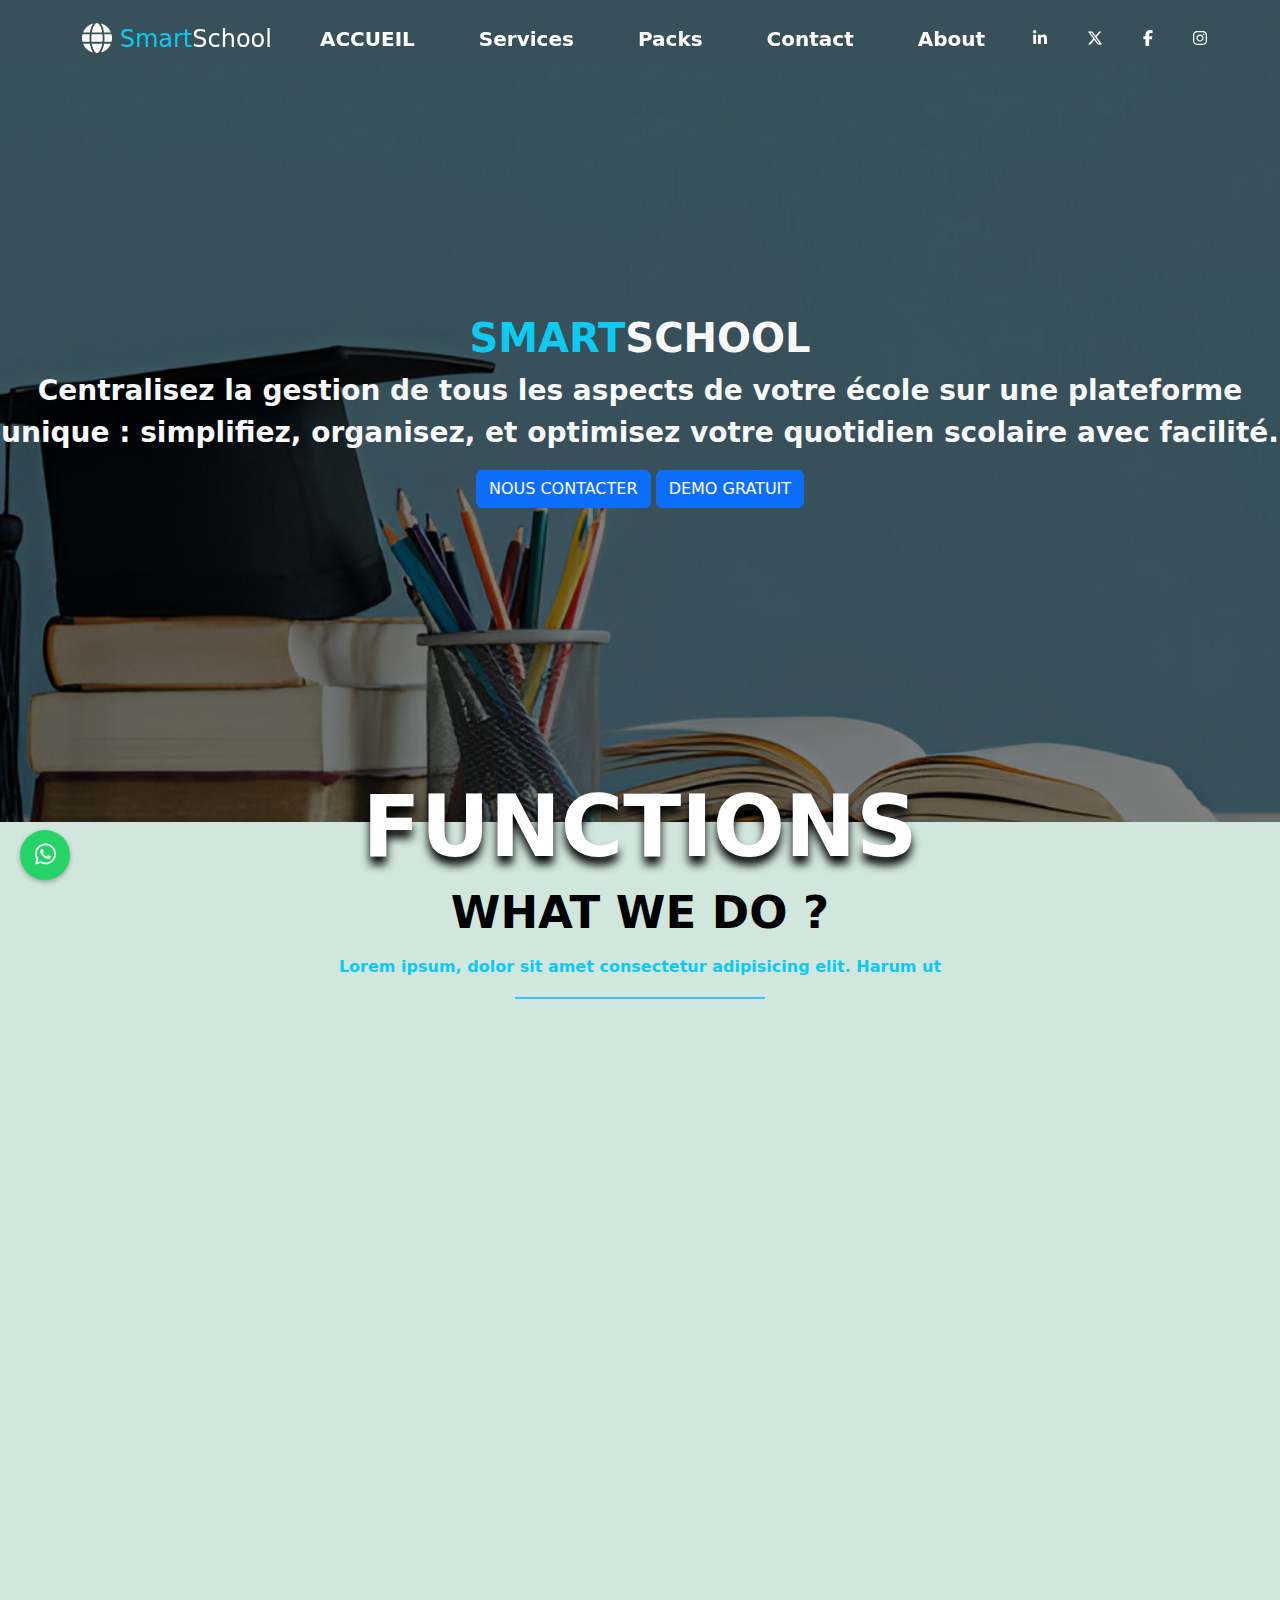
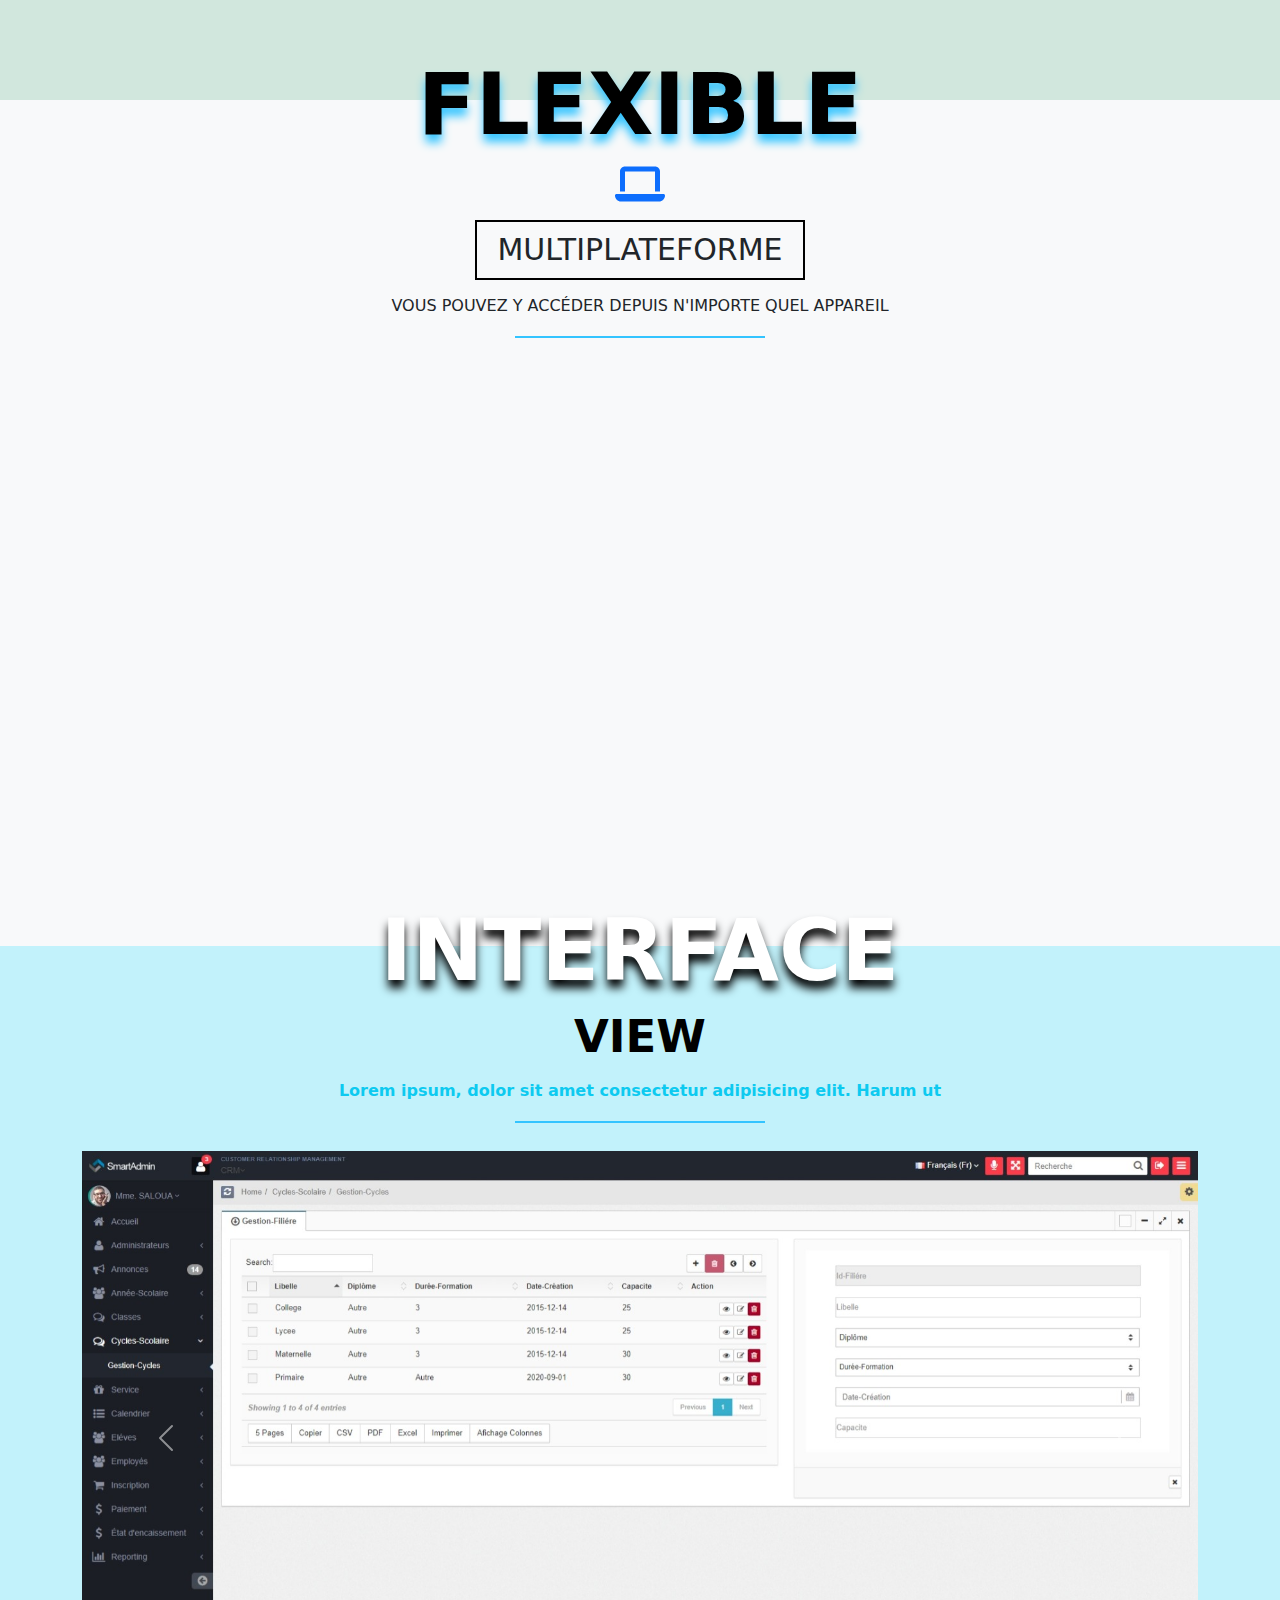
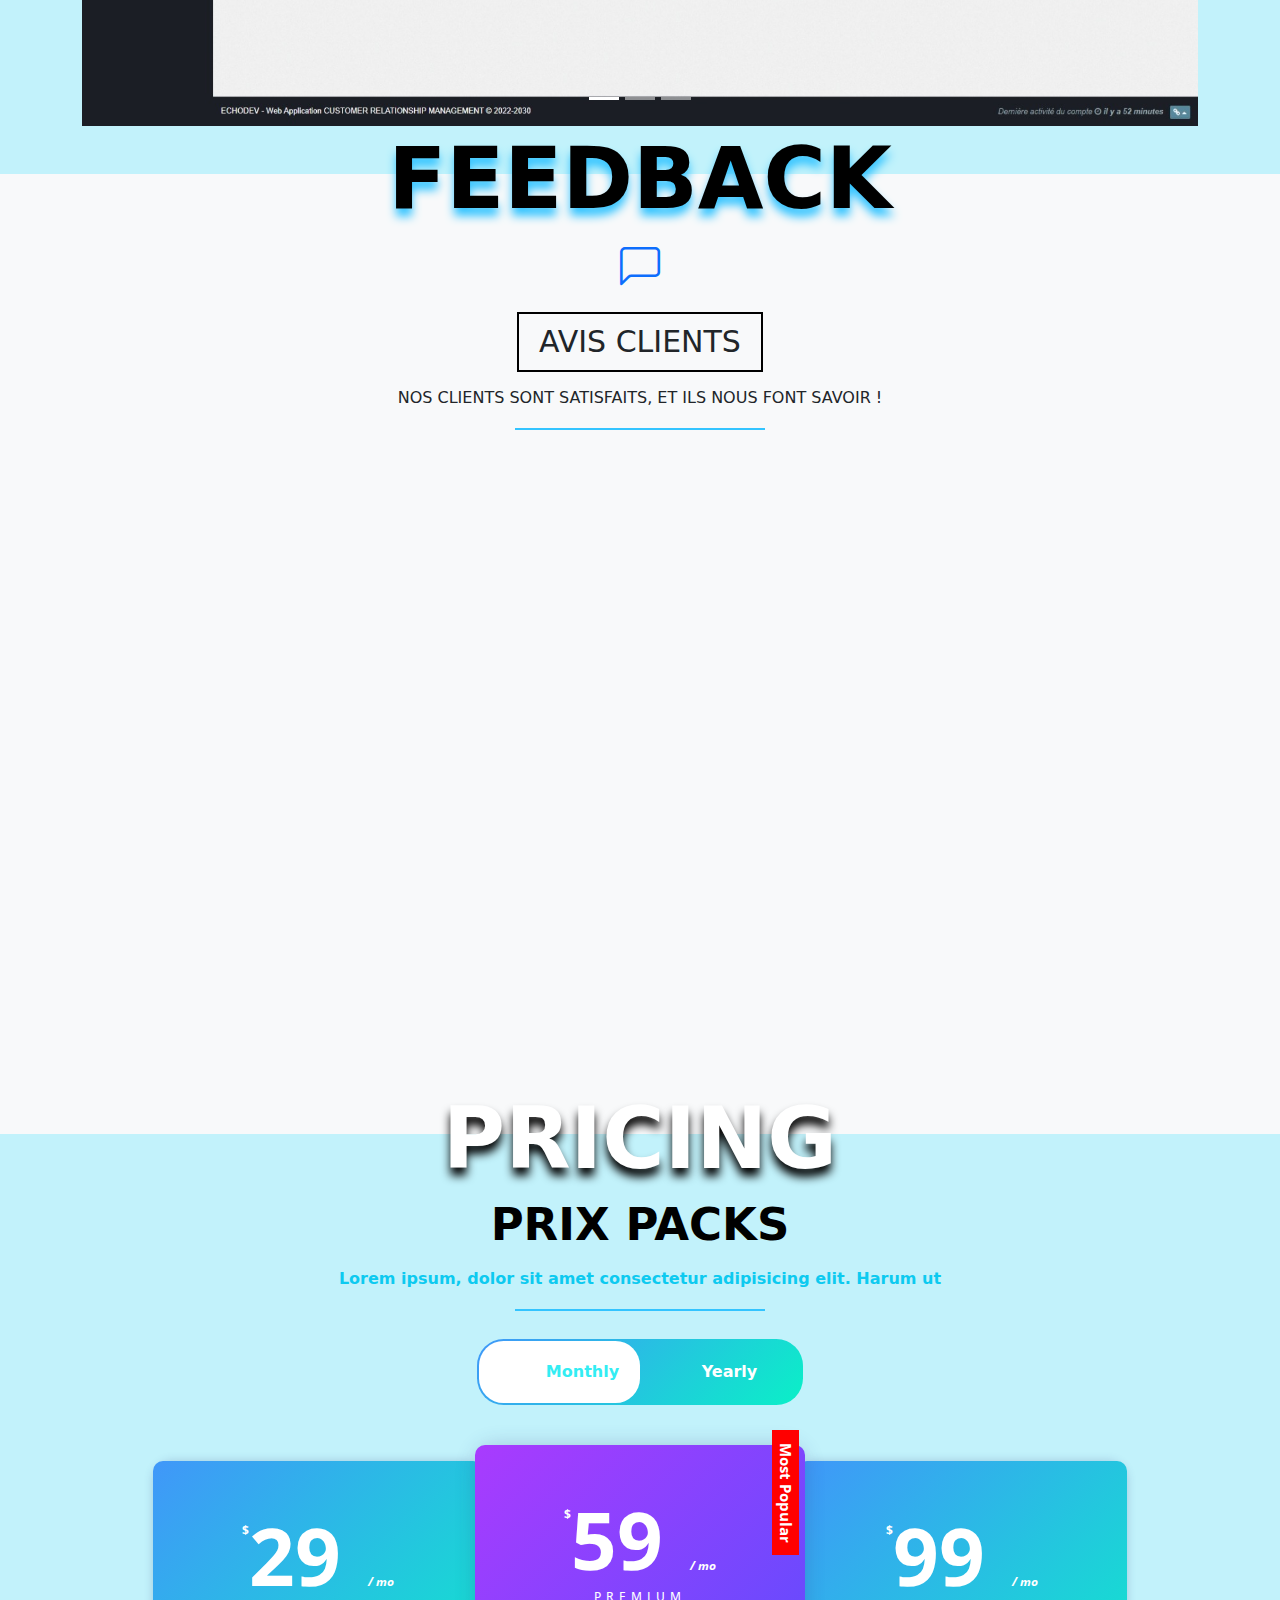
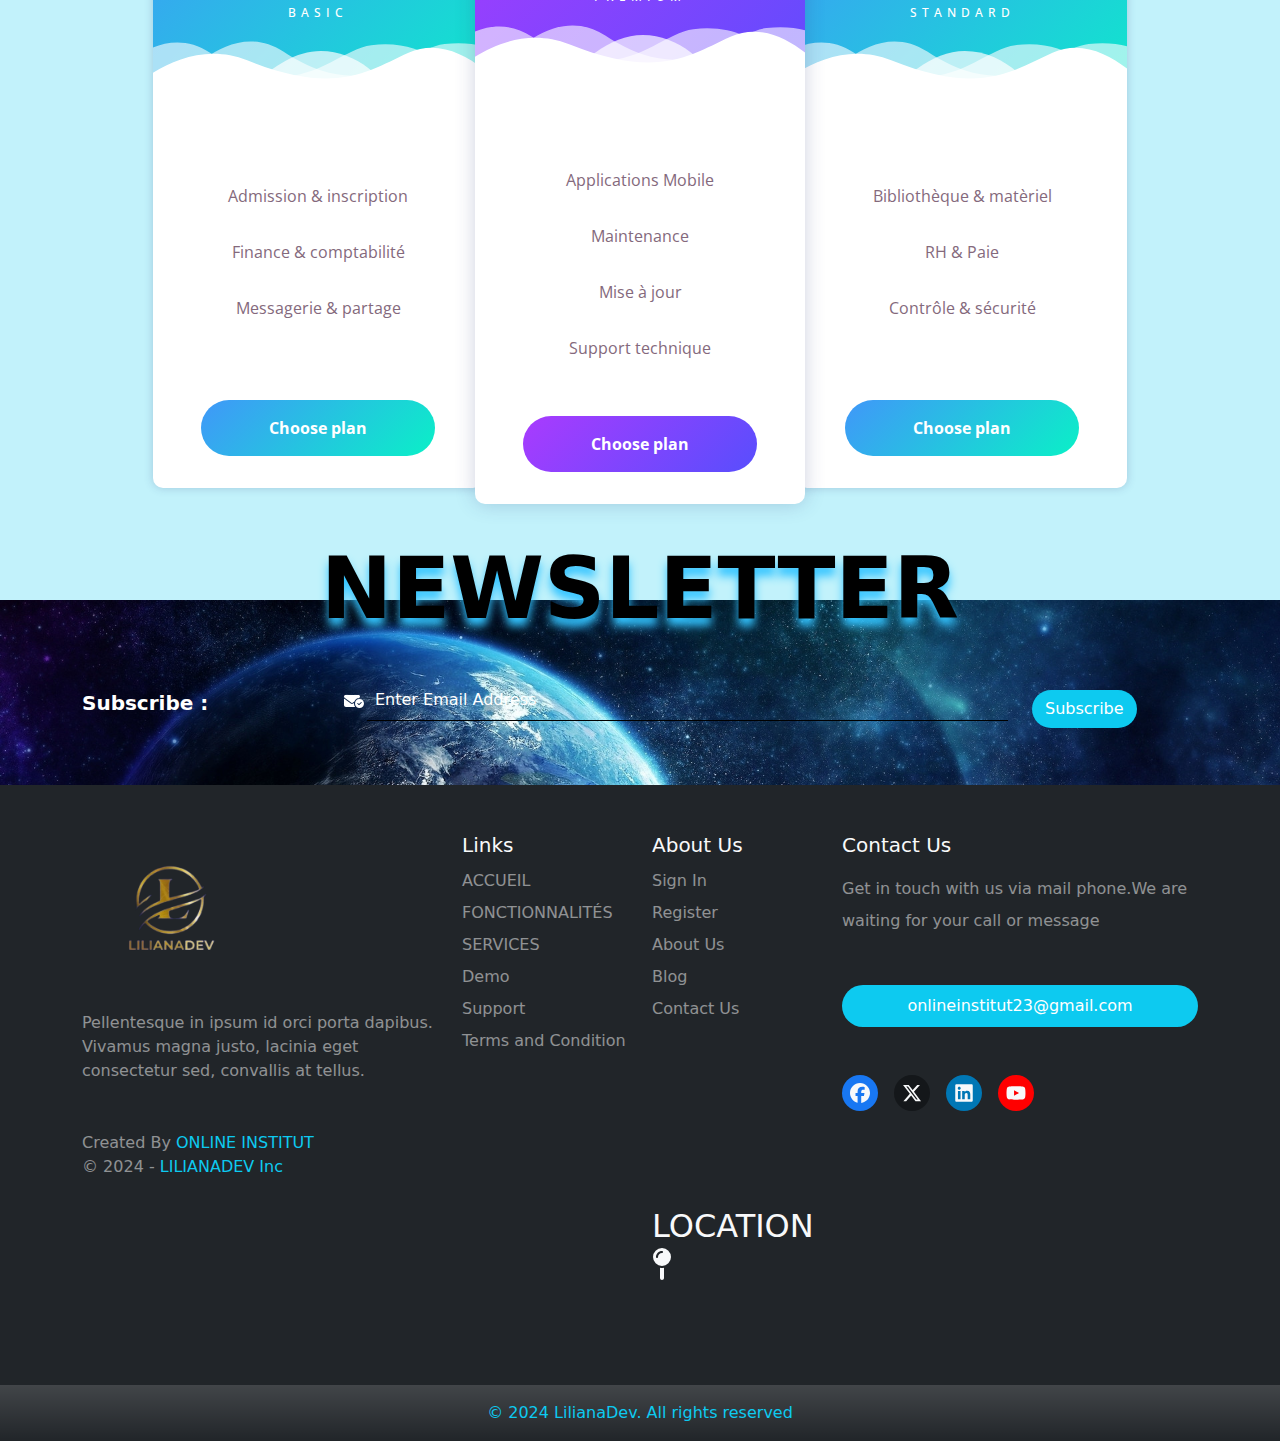
<file: index.html>
<!DOCTYPE html>
<html lang="en">
  <head>
    <meta charset="UTF-8" />
    <meta name="viewport" content="width=device-width, initial-scale=1.0" />
    <title>Smart School</title>
    <link rel="stylesheet" href="css/bootstrap.min.css" />
    <link rel="stylesheet" href="css/all.min.css" />
    <link rel="stylesheet" href="css/smart.css" />
    <link rel="preconnect" href="https://fonts.googleapis.com" />
    <link rel="preconnect" href="https://fonts.gstatic.com" crossorigin />
    <link
      href="https://fonts.googleapis.com/css2?family=Anton&family=Open+Sans:ital,wght@0,300..800;1,300..800&family=Playfair+Display:ital,wght@0,400..900;1,400..900&display=swap"
      rel="stylesheet"
    />
    <link
      rel="stylesheet"
      href="https://cdnjs.cloudflare.com/ajax/libs/animate.css/4.1.1/animate.min.css"
    />
    <link
      rel="stylesheet"
      href="https://cdn.jsdelivr.net/npm/bootstrap-icons@1.11.3/font/bootstrap-icons.min.css"
    />
  </head>
  <body>
    <!-- background image  -->
    <img class="bg-img" src="images/back-ground.jpg" alt="" />
    <!-- scrool Button  -->
    <button onclick="scrollToTop()" id="btnScrollToTop" class="btn btn-primary">
      <i class="fas fa-arrow-up"></i>
      <!-- Arrow icon -->
    </button>
    <!-- Whatsapp Button  -->
    <a
      href="https://api.whatsapp.com/send?phone=212632001896"
      target="_blank"
      class="whatsapp-icon"
    >
      <i class="fab fa-whatsapp"></i>
    </a>

    <!-- Navbar Section -->
    <nav
      class="navbar navbar-expand-lg bg-transparent fixed-top"
      data-bs-theme="dark"
    >
      <div class="container">
        <a class="navbar-brand fs-4" href="index.html"
          ><i class="fa-solid fa-globe fa-lg"></i>
          <span class="text-info">Smart</span>School</a
        >
        <button
          class="navbar-toggler"
          type="button"
          data-bs-toggle="collapse"
          data-bs-target="#main"
          aria-controls="main"
          aria-expanded="false"
          aria-label="Toggle navigation"
        >
          <i class="fa-solid fa-bars"></i>
        </button>
        <div class="collapse navbar-collapse" id="main">
          <ul class="navbar-nav m-auto mb-2 mb-lg-0 fw-bold fs-5">
            <li class="nav-item mx-md-3">
              <a
                class="nav-link p-2 p-lg-3 active"
                aria-current="page"
                href="#home"
                >ACCUEIL</a
              >
            </li>
            <li class="nav-item mx-md-3">
              <a class="nav-link p-2 p-lg-3 active" href="#function"
                >Services</a
              >
            </li>
            <li class="nav-item mx-md-3">
              <a class="nav-link p-2 p-lg-3 active" href="#packs">Packs</a>
            </li>
            <li class="nav-item mx-md-3">
              <a class="nav-link p-2 p-lg-3 active" href="contact.html"
                >Contact</a
              >
            </li>
            <li class="nav-item mx-md-3">
              <a class="nav-link p-2 p-lg-3 active" href="#about">About</a>
            </li>
          </ul>
          <ul class="navbar-nav icons-social d-flex flex-row m-md-auto gap-2">
            <li class="nav-item">
              <a
                class="nav-link p-2 p-lg-3 active"
                href="https://www.linkedin.com/"
                target="_blank"
                ><i class="fa-brands fa-linkedin-in"></i
              ></a>
            </li>
            <li class="nav-item">
              <a
                class="nav-link p-2 p-lg-3 active"
                href="https://twitter.com/"
                target="_blank"
                ><i class="fa-brands fa-x-twitter"></i
              ></a>
            </li>
            <li class="nav-item">
              <a
                class="nav-link p-2 p-lg-3 active"
                href="https://www.facebook.com/"
                target="_blank"
                ><i class="fa-brands fa-facebook-f"></i
              ></a>
            </li>
            <li class="nav-item">
              <a
                class="nav-link p-2 p-lg-3 active"
                href="https://www.instagram.com/"
                target="_blank"
                ><i class="fa-brands fa-instagram"></i
              ></a>
            </li>
          </ul>
        </div>
      </div>
    </nav>
    <!-- Landing Section -->
    <div
      class="landing d-flex justify-content-center align-items-center"
      id="home"
    >
      <div class="text-center" id="landingContent">
        <h1 class="fw-bolder text-light">
          <span class="text-info">Smart</span>School
        </h1>
        <p class="text-light fw-bold fs-3">
          Centralisez la gestion de tous les aspects de votre école sur une
          plateforme unique : simplifiez, organisez, et optimisez votre
          quotidien scolaire avec facilité.
        </p>
        <a class="btn btn-primary text-uppercase" href="contact.html"
          >Nous contacter</a
        >
        <a class="btn btn-primary text-uppercase" href="demo.html"
          >Demo Gratuit</a
        >
      </div>
    </div>
    <!-- Functions Section  -->
    <div
      class="container-fluid features bg-success-subtle text-black text-center pt-5 pb-5"
      id="function"
    >
      <div class="container">
        <div class="main-title mt-3 mb-5 position-relative">
          <h1 class="shadowww text-white">FUnctions</h1>
          <h2 class="text-uppercase title-shadowww">What we DO ?</h2>
          <p class="text-info fw-bold">
            Lorem ipsum, dolor sit amet consectetur adipisicing elit. Harum ut
          </p>
        </div>
        <div class="row">
          <div
            class="col-md-6 col-lg-4 animate-on-scroll cage cage2 alert alert-warning"
          >
            <div class="feat">
              <i class="fa-solid fa-user-tie fa-4x icon p-3"></i>

              <h4 class="mb-3 text-uppercase text-primary">
                Gestion adminsitration
              </h4>
              <p class="text-black lh-lg">
                Toutes les activités et processus impliqués dans la supervision,
                la coordination et la direction des opérations d'une
                organisation ou d'une entreprise. Cela comprend la planification
                stratégique, la gestion des ressources humaines, la gestion
                financière, la gestion des installations, la conformité
                réglementaire, la gestion des technologies de l'information,la
                gestion des risques, la communication interne et externe, ainsi
                que la prise de décision globale pour atteindre les objectifs
                organisationnels.
              </p>
            </div>
          </div>
          <div
            class="col-md-6 col-lg-4 animate-on-scroll cage alert alert-dark"
          >
            <div class="feat">
              <i class="fa-solid fa-graduation-cap fa-4x icon p-3"></i>

              <h4 class="mb-3 text-uppercase text-primary">Gestion Etudiant</h4>
              <p class="text-black lh-lg">
                Administrer les données et les activités liées aux étudiants au
                sein d'une institution éducative. Cela inclut la gestion des
                inscriptions, des dossiers académiques, des horaires de cours,
                des notes, des absences, des informations personnelles, ainsi
                que la communication avec les étudiants et leurs familles. Une
                gestion efficace des étudiants vise à assurer un suivi précis de
                leur parcours académique et à faciliter leur expérience
                d'apprentissage tout au long de leur scolarité.
              </p>
            </div>
          </div>
          <div
            class="col-md-6 col-lg-4 animate-on-scroll cage cage1 alert alert-danger"
          >
            <div class="feat">
              <i class="fa-solid fa-dollar-sign fa-4x icon p-3"></i>

              <h4 class="mb-3 text-uppercase text-primary">Gestion Paiments</h4>
              <p class="text-black lh-lg">
                Consiste à administrer et superviser les transactions
                financières liées aux frais de scolarité, aux frais
                supplémentaires, aux dons, etc., à travers un système en ligne
                centralisé. Cela inclut la collecte , le suivi et la gestion des
                paiements des élèves et de leurs familles, ainsi que la
                génération de rapports et la gestion des données financières.
              </p>
            </div>
          </div>
        </div>
      </div>
    </div>

    <!-- Multplatform  -->

    <div class="multi text-center pt-5 pb-5 bg-light" id="multi">
      <div class="container">
        <div class="main-title mt-3 mb-5 position-relative">
          <h1 class="shadowww-2">FLEXIBLE</h1>
          <i class="fa-solid fa-laptop text-primary fs-1"></i>
          <h2 class="text-uppercase deco">Multiplateforme</h2>
          <p>VOUS POUVEZ Y ACCÉDER DEPUIS N'IMPORTE QUEL APPAREIL</p>
        </div>
        <div class="row align-items-center">
          <div class="col-lg-8 order-lg-last mb-3 mb-lg-0 animate-on-scroll">
            <div class="image">
              <img
                class="img-fluid"
                src="images/MyScol-Photoshop-2-2048x1182.png.webp"
                alt=""
              />
            </div>
          </div>
          <div
            class="col-lg-4 mb-4 text-center text-md-start order-lg-first animate-on-scroll"
          >
            <div class="text">
              <h2 class="lh-1 text-center">
                Connectez-vous en un clic depuis n'importe quel appareil !
              </h2>
              <p class="text-black-50 fs-5 lh-base">
                Smart School est une solution multiplateforme, elle est adaptée
                pour ordinateurs, tablettes ainsi que vos téléphones portable,
                une application Smart School est disponible sur iOS et Android.
                Restez connectés avec Smart School où que vous soyez et profitez
                de la gestion de votre établissement à portée de main.
              </p>
              <a
                class="btn rounded-pill main-btn text-uppercase d-flex"
                href="#price"
                >Order Me One</a
              >
              <a
                class="mt-1 btn rounded-pill main-btn text-uppercase d-flex"
                href="demo.html"
                >Free DEmo</a
              >
            </div>
          </div>
        </div>
      </div>
    </div>
    <!-- Interface -->
    <div class="view text-center  bg-info bg-opacity-25 p-2  pt-5 pb-5" id="view">
      <div class="container">
        <div class="main-title mt-3 mb-5 position-relative">
          <h1 class="shadowww">Interface</h1>
          <h2 class="text-uppercase title-shadowww">VIEW</h2>
          <p class="text-info fw-bold">
            Lorem ipsum, dolor sit amet consectetur adipisicing elit. Harum ut
          </p>
        </div>
        <div
          id="carouselExampleIndicators"
          class="carousel slide animate__animated animate__fadeInRight"
        >
          <div class="carousel-indicators">
            <button
              type="button"
              data-bs-target="#carouselExampleIndicators"
              data-bs-slide-to="0"
              class="active"
              aria-current="true"
              aria-label="Slide 1"
            ></button>
            <button
              type="button"
              data-bs-target="#carouselExampleIndicators"
              data-bs-slide-to="1"
              aria-label="Slide 2"
            ></button>
            <button
              type="button"
              data-bs-target="#carouselExampleIndicators"
              data-bs-slide-to="2"
              aria-label="Slide 3"
            ></button>
          </div>
          <div class="carousel-inner">
            <div class="carousel-item active">
              <img
                src="images/image3.jpeg"
                class="img-fluid d-block w-100"
                alt="..."
              />
            </div>
            <div class="carousel-item">
              <img
                src="images/image.jpeg"
                class="img-fluid d-block w-100"
                alt="..."
              />
            </div>
            <div class="carousel-item">
              <img
                src="images/image2.jpeg"
                class="img-fluid d-block w-100"
                alt="..."
              />
            </div>
          </div>
          <button
            class="carousel-control-prev"
            type="button"
            data-bs-target="#carouselExampleIndicators"
            data-bs-slide="prev"
          >
            <span class="carousel-control-prev-icon" aria-hidden="true"></span>
            <span class="visually-hidden">Previous</span>
          </button>
          <button
            class="carousel-control-next"
            type="button"
            data-bs-target="#carouselExampleIndicators"
            data-bs-slide="next"
          >
            <span class="carousel-control-next-icon" aria-hidden="true"></span>
            <span class="visually-hidden">Next</span>
          </button>
        </div>
      </div>
    </div>

    <!-- Avis Clients  -->

    <div class="avis bg-light text-center pt-5 pb-5" id="avis">
      <div class="container">
        <div class="main-title mt-3 mb-5 position-relative">
          <h1 class="shadowww-2">Feedback</h1>
          <i class="bi bi-chat-left text-primary fs-1"></i>
          <h2 class="text-uppercase deco">Avis Clients</h2>
          <p>NOS CLIENTS SONT SATISFAITS, ET ILS NOUS FONT SAVOIR !</p>
        </div>

        <div class="row">
          <div class="col-md-4 mb-4 animate-on-scroll">
            <div class="card">
              <div class="box row g-0">
                <div class="col-md-4">
                  <img
                    src="images/team-1.jpg"
                    class="img-fluid rounded-start"
                    alt="..."
                  />
                </div>
                <div class="col-md-8">
                  <div class="card-body">
                    <h5 class="title card-title">Karim Toumi</h5>
                    <p class="card-text">
                      This is a wider card with supporting text below as a
                      natural lead-in to additional content. This content is a
                      little bit longer.
                    </p>
                    <p class="rate card-text">
                      <small class="text-body-secondary"
                        ><i class="filled fas fa-star"></i>
                        <i class="filled fas fa-star"></i>
                        <i class="filled fas fa-star"></i>
                        <i class="filled fas fa-star"></i>
                        <i class="far fa-star"></i
                      ></small>
                    </p>
                  </div>
                </div>
              </div>
            </div>
          </div>
          <!-- Repeat this structure for the next two cards -->
          <div class="col-md-4 mb-4 animate-on-scroll">
            <div class="card">
              <div class="box row g-0">
                <div class="col-md-4">
                  <img
                    src="images/team-3.jpg"
                    class="img-fluid rounded-start"
                    alt="..."
                  />
                </div>
                <div class="col-md-8">
                  <div class="card-body">
                    <h5 class="title card-title">Mohammed Jamil</h5>
                    <p class="card-text">
                      This is a wider card with supporting text below as a
                      natural lead-in to additional content. This content is a
                      little bit longer.
                    </p>
                    <p class="rate card-text">
                      <small class="text-body-secondary"
                        ><i class="filled fas fa-star"></i>
                        <i class="filled fas fa-star"></i>
                        <i class="filled fas fa-star"></i>
                        <i class="filled fas fa-star"></i>
                        <i class="far fa-star"></i
                      ></small>
                    </p>
                  </div>
                </div>
              </div>
            </div>
          </div>
          <div class="col-md-4 mb-4 animate-on-scroll">
            <div class="card">
              <div class="box row g-0">
                <div class="col-md-4">
                  <img
                    src="images/team-4.jpg"
                    class="img-fluid rounded-start"
                    alt="..."
                  />
                </div>
                <div class="col-md-8">
                  <div class="card-body">
                    <h5 class="title card-title">Hanaa Louzi</h5>
                    <p class="card-text">
                      This is a wider card with supporting text below as a
                      natural lead-in to additional content. This content is a
                      little bit longer.
                    </p>
                    <p class="rate card-text">
                      <small class="text-body-secondary">
                        <i class="filled fas fa-star"></i>
                        <i class="filled fas fa-star"></i>
                        <i class="filled fas fa-star"></i>
                        <i class="filled fas fa-star"></i>
                        <i class="far fa-star"></i>
                      </small>
                    </p>
                  </div>
                </div>
              </div>
            </div>
          </div>
        </div>

        <!-- Repeat this row structure for the next row of cards -->
        <div class="row">
          <div class="col-md-4 mb-4 animate-on-scroll">
            <div class="card">
              <div class="box row g-0">
                <div class="col-md-4">
                  <img
                    src="images/avatar-05.png"
                    class="img-fluid rounded-start"
                    alt="..."
                  />
                </div>
                <div class="col-md-8">
                  <div class="card-body">
                    <h5 class="title card-title">MArk Muller</h5>
                    <p class="card-text">
                      This is a wider card with supporting text below as a
                      natural lead-in to additional content. This content is a
                      little bit longer.
                    </p>
                    <p class="rate card-text">
                      <small class="text-body-secondary">
                        <i class="filled fas fa-star"></i>
                        <i class="filled fas fa-star"></i>
                        <i class="filled fas fa-star"></i>
                        <i class="filled fas fa-star"></i>
                        <i class="filled fas fa-star"></i
                      ></small>
                    </p>
                  </div>
                </div>
              </div>
            </div>
          </div>
          <!-- Repeat this structure for the next two cards -->
          <div class="col-md-4 mb-4 animate-on-scroll">
            <div class="card">
              <div class="box row g-0">
                <div class="col-md-4">
                  <img
                    src="images/woman-657753_640.jpg"
                    class="img-fluid rounded-start"
                    alt="..."
                  />
                </div>
                <div class="col-md-8">
                  <div class="card-body">
                    <h5 class="title card-title">Sara Fatih</h5>
                    <p class="card-text">
                      This is a wider card with supporting text below as a
                      natural lead-in to additional content. This content is a
                      little bit longer.
                    </p>
                    <p class="rate card-text">
                      <small class="text-body-secondary">
                        <i class="filled fas fa-star"></i>
                        <i class="filled fas fa-star"></i>
                        <i class="filled fas fa-star"></i>
                        <i class="far fa-star"></i>
                        <i class="far fa-star"></i
                      ></small>
                    </p>
                  </div>
                </div>
              </div>
            </div>
          </div>
          <div class="col-md-4 mb-4 animate-on-scroll">
            <div class="card">
              <div class="box row g-0">
                <div class="col-md-4">
                  <img
                    src="images/man-3803551_960_720.jpg"
                    class="img-fluid rounded-start"
                    alt="..."
                  />
                </div>
                <div class="col-md-8">
                  <div class="card-body text-center">
                    <h5 class="title card-title">Omar Komi</h5>
                    <p class="card-text">
                      This is a wider card with supporting text below as a
                      natural lead-in to additional content. This content is a
                      little bit longer.
                    </p>
                    <p class="rate card-text">
                      <small class="text-body-secondary">
                        <i class="filled fas fa-star"></i>
                        <i class="filled fas fa-star"></i>
                        <i class="filled fas fa-star"></i>
                        <i class="far fa-star"></i>
                        <i class="far fa-star"></i
                      ></small>
                    </p>
                  </div>
                </div>
              </div>
            </div>
          </div>
        </div>
      </div>
    </div>

    <!-- pricing section -->
    <div class="price bg-info bg-opacity-25 text-center pt-5 pb-5" id="packs">
      <div class="container">
        <div class="main-title mt-3 mb-5 position-relative">
          <div class="title-area justify-content-center text-center">
            <h1 class="shadowww">pricing</h1>
            <h2 class="text-uppercase title-shadowww">prix packs</h2>
            <p class="text-info fw-bold">
              Lorem ipsum, dolor sit amet consectetur adipisicing elit. Harum ut
            </p>
          </div>
        </div>
        <div class="row">
          <div class="col-12">
            <div class="inner d-flex tabsBtnHolder">
              <ul>
                <li><p id="monthly" class="active m-auto fw-bold">Monthly</p></li>
                <li><p id="yearly" class="m-auto fw-bold">Yearly</p></li>

                <li class="indicator"></li>
              </ul>
            </div>
          </div>
        </div>
        <div class="pricing pricing-palden monthlyPriceList">
          <div
            class="pricing-item features-item ja-animate"
            data-animation="move-from-bottom"
            data-delay="item-0"
            style="min-height: 497px"
          >
            <div class="pricing-deco">
              <svg
                class="pricing-deco-img"
                enable-background="new 0 0 300 100"
                height="100px"
                id="Layer_1"
                preserveAspectRatio="none"
                version="1.1"
                viewBox="0 0 300 100"
                width="300px"
                x="0px"
                xml:space="preserve"
                y="0px"
              >
                <path
                  class="deco-layer deco-layer--1"
                  d="M30.913,43.944c0,0,42.911-34.464,87.51-14.191c77.31,35.14,113.304-1.952,146.638-4.729c48.654-4.056,69.94,16.218,69.94,16.218v54.396H30.913V43.944z"
                  fill="#FFFFFF"
                  opacity="0.6"
                ></path>
                <path
                  class="deco-layer deco-layer--2"
                  d="M-35.667,44.628c0,0,42.91-34.463,87.51-14.191c77.31,35.141,113.304-1.952,146.639-4.729c48.653-4.055,69.939,16.218,69.939,16.218v54.396H-35.667V44.628z"
                  fill="#FFFFFF"
                  opacity="0.6"
                ></path>
                <path
                  class="deco-layer deco-layer--3"
                  d="M43.415,98.342c0,0,48.283-68.927,109.133-68.927c65.886,0,97.983,67.914,97.983,67.914v3.716H42.401L43.415,98.342z"
                  fill="#FFFFFF"
                  opacity="0.7"
                ></path>
                <path
                  class="deco-layer deco-layer--4"
                  d="M-34.667,62.998c0,0,56-45.667,120.316-27.839C167.484,57.842,197,41.332,232.286,30.428c53.07-16.399,104.047,36.903,104.047,36.903l1.333,36.667l-372-2.954L-34.667,62.998z"
                  fill="#FFFFFF"
                ></path>
              </svg>
              <div class="pricing-price">
                <span class="pricing-currency">$</span>29
                <span class="pricing-period">/ mo</span>
              </div>
              <h3 class="pricing-title">BASIC</h3>
            </div>
            <ul class="pricing-feature-list">
              <li class="pricing-feature">Admission & inscription</li>
              <li class="pricing-feature">Finance & comptabilité</li>
              <li class="pricing-feature">Messagerie & partage</li>
            </ul>
            <button class="pricing-action" type="submit">Choose plan</button>
          </div>
          <div
            class="pricing-item features-item popular ja-animate pricing__item--featured"
            data-animation="move-from-bottom"
            data-delay="item-1"
            style="min-height: 497px"
          >
            <div class="label">Most Popular</div>
            <div
              class="pricing-deco"
              style="background: linear-gradient(135deg, #a93bfe, #584efd)"
            >
              <svg
                class="pricing-deco-img"
                enable-background="new 0 0 300 100"
                height="100px"
                id="Layer_1"
                preserveAspectRatio="none"
                version="1.1"
                viewBox="0 0 300 100"
                width="300px"
                x="0px"
                xml:space="preserve"
                y="0px"
              >
                <path
                  class="deco-layer deco-layer--1"
                  d="M30.913,43.944c0,0,42.911-34.464,87.51-14.191c77.31,35.14,113.304-1.952,146.638-4.729c48.654-4.056,69.94,16.218,69.94,16.218v54.396H30.913V43.944z"
                  fill="#FFFFFF"
                  opacity="0.6"
                ></path>
                <path
                  class="deco-layer deco-layer--2"
                  d="M-35.667,44.628c0,0,42.91-34.463,87.51-14.191c77.31,35.141,113.304-1.952,146.639-4.729c48.653-4.055,69.939,16.218,69.939,16.218v54.396H-35.667V44.628z"
                  fill="#FFFFFF"
                  opacity="0.6"
                ></path>
                <path
                  class="deco-layer deco-layer--3"
                  d="M43.415,98.342c0,0,48.283-68.927,109.133-68.927c65.886,0,97.983,67.914,97.983,67.914v3.716H42.401L43.415,98.342z"
                  fill="#FFFFFF"
                  opacity="0.7"
                ></path>
                <path
                  class="deco-layer deco-layer--4"
                  d="M-34.667,62.998c0,0,56-45.667,120.316-27.839C167.484,57.842,197,41.332,232.286,30.428c53.07-16.399,104.047,36.903,104.047,36.903l1.333,36.667l-372-2.954L-34.667,62.998z"
                  fill="#FFFFFF"
                ></path>
              </svg>
              <div class="pricing-price">
                <span class="pricing-currency">$</span>59
                <span class="pricing-period">/ mo</span>
              </div>
              <h3 class="pricing-title">PREMIUM</h3>
            </div>
            <ul class="pricing-feature-list">
              <li class="pricing-feature">Applications Mobile</li>
              <li class="pricing-feature">Maintenance</li>
              <li class="pricing-feature">Mise à jour</li>
              <li class="pricing-feature">Support technique</li>
            </ul>
            <button class="pricing-action business" type="submit">
              Choose plan
            </button>
          </div>
          <div
            class="pricing-item features-item ja-animate"
            data-animation="move-from-bottom"
            data-delay="item-2"
            style="min-height: 497px"
          >
            <div class="pricing-deco">
              <svg
                class="pricing-deco-img"
                enable-background="new 0 0 300 100"
                height="100px"
                id="Layer_1"
                preserveAspectRatio="none"
                version="1.1"
                viewBox="0 0 300 100"
                width="300px"
                x="0px"
                xml:space="preserve"
                y="0px"
              >
                <path
                  class="deco-layer deco-layer--1"
                  d="M30.913,43.944c0,0,42.911-34.464,87.51-14.191c77.31,35.14,113.304-1.952,146.638-4.729c48.654-4.056,69.94,16.218,69.94,16.218v54.396H30.913V43.944z"
                  fill="#FFFFFF"
                  opacity="0.6"
                ></path>
                <path
                  class="deco-layer deco-layer--2"
                  d="M-35.667,44.628c0,0,42.91-34.463,87.51-14.191c77.31,35.141,113.304-1.952,146.639-4.729c48.653-4.055,69.939,16.218,69.939,16.218v54.396H-35.667V44.628z"
                  fill="#FFFFFF"
                  opacity="0.6"
                ></path>
                <path
                  class="deco-layer deco-layer--3"
                  d="M43.415,98.342c0,0,48.283-68.927,109.133-68.927c65.886,0,97.983,67.914,97.983,67.914v3.716H42.401L43.415,98.342z"
                  fill="#FFFFFF"
                  opacity="0.7"
                ></path>
                <path
                  class="deco-layer deco-layer--4"
                  d="M-34.667,62.998c0,0,56-45.667,120.316-27.839C167.484,57.842,197,41.332,232.286,30.428c53.07-16.399,104.047,36.903,104.047,36.903l1.333,36.667l-372-2.954L-34.667,62.998z"
                  fill="#FFFFFF"
                ></path>
              </svg>
              <div class="pricing-price">
                <span class="pricing-currency">$</span>99
                <span class="pricing-period">/ mo</span>
              </div>
              <h3 class="pricing-title">STANDARD</h3>
            </div>
            <ul class="pricing-feature-list">
              <li class="pricing-feature">Bibliothèque & matèriel</li>
              <li class="pricing-feature">RH & Paie</li>
              <li class="pricing-feature">Contrôle & sécurité</li>
            </ul>
            <button class="pricing-action" type="submit">Choose plan</button>
          </div>
        </div> 
            <div class="pricing pricing-palden d-none yearlyPriceList ">
          <div
            class="pricing-item features-item ja-animate"
            data-animation="move-from-bottom"
            data-delay="item-0"
            style="min-height: 497px"
          >
            <div class="pricing-deco">
              <svg
                class="pricing-deco-img"
                enable-background="new 0 0 300 100"
                height="100px"
                id="Layer_1"
                preserveAspectRatio="none"
                version="1.1"
                viewBox="0 0 300 100"
                width="300px"
                x="0px"
                xml:space="preserve"
                y="0px"
              >
                <path
                  class="deco-layer deco-layer--1"
                  d="M30.913,43.944c0,0,42.911-34.464,87.51-14.191c77.31,35.14,113.304-1.952,146.638-4.729c48.654-4.056,69.94,16.218,69.94,16.218v54.396H30.913V43.944z"
                  fill="#FFFFFF"
                  opacity="0.6"
                ></path>
                <path
                  class="deco-layer deco-layer--2"
                  d="M-35.667,44.628c0,0,42.91-34.463,87.51-14.191c77.31,35.141,113.304-1.952,146.639-4.729c48.653-4.055,69.939,16.218,69.939,16.218v54.396H-35.667V44.628z"
                  fill="#FFFFFF"
                  opacity="0.6"
                ></path>
                <path
                  class="deco-layer deco-layer--3"
                  d="M43.415,98.342c0,0,48.283-68.927,109.133-68.927c65.886,0,97.983,67.914,97.983,67.914v3.716H42.401L43.415,98.342z"
                  fill="#FFFFFF"
                  opacity="0.7"
                ></path>
                <path
                  class="deco-layer deco-layer--4"
                  d="M-34.667,62.998c0,0,56-45.667,120.316-27.839C167.484,57.842,197,41.332,232.286,30.428c53.07-16.399,104.047,36.903,104.047,36.903l1.333,36.667l-372-2.954L-34.667,62.998z"
                  fill="#FFFFFF"
                ></path>
              </svg>
              <div class="pricing-price">
                <span class="pricing-currency">$</span>299
                <span class="pricing-period">/ An</span>
              </div>
              <h3 class="pricing-title">BASIC</h3>
            </div>
            <ul class="pricing-feature-list">
              <li class="pricing-feature">Admission & inscription</li>
              <li class="pricing-feature">Finance & comptabilité</li>
              <li class="pricing-feature">Messagerie & partage</li>
            </ul>
            <button class="pricing-action" type="submit">Choose plan</button>
          </div>
          <div
            class="pricing-item features-item popular ja-animate pricing__item--featured"
            data-animation="move-from-bottom"
            data-delay="item-1"
            style="min-height: 497px"
          >
            <div class="label">Most Popular</div>
            <div
              class="pricing-deco"
              style="background: linear-gradient(135deg, #a93bfe, #584efd)"
            >
              <svg
                class="pricing-deco-img"
                enable-background="new 0 0 300 100"
                height="100px"
                id="Layer_1"
                preserveAspectRatio="none"
                version="1.1"
                viewBox="0 0 300 100"
                width="300px"
                x="0px"
                xml:space="preserve"
                y="0px"
              >
                <path
                  class="deco-layer deco-layer--1"
                  d="M30.913,43.944c0,0,42.911-34.464,87.51-14.191c77.31,35.14,113.304-1.952,146.638-4.729c48.654-4.056,69.94,16.218,69.94,16.218v54.396H30.913V43.944z"
                  fill="#FFFFFF"
                  opacity="0.6"
                ></path>
                <path
                  class="deco-layer deco-layer--2"
                  d="M-35.667,44.628c0,0,42.91-34.463,87.51-14.191c77.31,35.141,113.304-1.952,146.639-4.729c48.653-4.055,69.939,16.218,69.939,16.218v54.396H-35.667V44.628z"
                  fill="#FFFFFF"
                  opacity="0.6"
                ></path>
                <path
                  class="deco-layer deco-layer--3"
                  d="M43.415,98.342c0,0,48.283-68.927,109.133-68.927c65.886,0,97.983,67.914,97.983,67.914v3.716H42.401L43.415,98.342z"
                  fill="#FFFFFF"
                  opacity="0.7"
                ></path>
                <path
                  class="deco-layer deco-layer--4"
                  d="M-34.667,62.998c0,0,56-45.667,120.316-27.839C167.484,57.842,197,41.332,232.286,30.428c53.07-16.399,104.047,36.903,104.047,36.903l1.333,36.667l-372-2.954L-34.667,62.998z"
                  fill="#FFFFFF"
                ></path>
              </svg>
              <div class="pricing-price">
                <span class="pricing-currency">$</span>1599
                <span class="pricing-period">/ An</span>
              </div>
              <h3 class="pricing-title">PREMIUM</h3>
            </div>
            <ul class="pricing-feature-list">
              <li class="pricing-feature">Applications Mobile</li>
              <li class="pricing-feature">Maintenance</li>
              <li class="pricing-feature">Mise à jour</li>
              <li class="pricing-feature">Support technique</li>
            </ul>
            <button class="pricing-action business" type="submit">
              Choose plan
            </button>
          </div>
          <div
            class="pricing-item features-item ja-animate"
            data-animation="move-from-bottom"
            data-delay="item-2"
            style="min-height: 497px"
          >
            <div class="pricing-deco">
              <svg
                class="pricing-deco-img"
                enable-background="new 0 0 300 100"
                height="100px"
                id="Layer_1"
                preserveAspectRatio="none"
                version="1.1"
                viewBox="0 0 300 100"
                width="300px"
                x="0px"
                xml:space="preserve"
                y="0px"
              >
                <path
                  class="deco-layer deco-layer--1"
                  d="M30.913,43.944c0,0,42.911-34.464,87.51-14.191c77.31,35.14,113.304-1.952,146.638-4.729c48.654-4.056,69.94,16.218,69.94,16.218v54.396H30.913V43.944z"
                  fill="#FFFFFF"
                  opacity="0.6"
                ></path>
                <path
                  class="deco-layer deco-layer--2"
                  d="M-35.667,44.628c0,0,42.91-34.463,87.51-14.191c77.31,35.141,113.304-1.952,146.639-4.729c48.653-4.055,69.939,16.218,69.939,16.218v54.396H-35.667V44.628z"
                  fill="#FFFFFF"
                  opacity="0.6"
                ></path>
                <path
                  class="deco-layer deco-layer--3"
                  d="M43.415,98.342c0,0,48.283-68.927,109.133-68.927c65.886,0,97.983,67.914,97.983,67.914v3.716H42.401L43.415,98.342z"
                  fill="#FFFFFF"
                  opacity="0.7"
                ></path>
                <path
                  class="deco-layer deco-layer--4"
                  d="M-34.667,62.998c0,0,56-45.667,120.316-27.839C167.484,57.842,197,41.332,232.286,30.428c53.07-16.399,104.047,36.903,104.047,36.903l1.333,36.667l-372-2.954L-34.667,62.998z"
                  fill="#FFFFFF"
                ></path>
              </svg>
              <div class="pricing-price">
                <span class="pricing-currency">$</span>999
                <span class="pricing-period">/ An</span>
              </div>
              <h3 class="pricing-title">STANDARD</h3>
            </div>
            <ul class="pricing-feature-list">
              <li class="pricing-feature">Bibliothèque & matèriel</li>
              <li class="pricing-feature">RH & Paie</li>
              <li class="pricing-feature">Contrôle & sécurité</li>
            </ul>
            <button class="pricing-action" type="submit">Choose plan</button>
          </div>
            </div>
      </div>
    </div>

    <!-- News Lettre -->
    <div class="subscribe bg-light pt-5 pb-5 text-center text-md-start">
      <div class="container">
        <div class="position-relative">
          <h1 class="shadowww-2 title-area justify-content-center text-center">
            Newsletter
          </h1>
        </div>
        <form class="row align-items-center" style="padding-top: 2em">
          <div class="col-md-6 col-lg-3 pt-1">
            <div class="fw-bold fs-5 mb-3 text-white">Subscribe :</div>
          </div>
          <div class="col-md-6 col-lg-7 mb-3 position-relative">
            <i
              class="envelope fa-solid fa-envelope-circle-check d-none d-md-block"
            ></i>
            <input
              class="w-100 p-2"
              type="text"
              placeholder="Enter Email Address"
            />
          </div>
          <div class="col-md-6 col-lg-2">
            <input class="btn rounded-pill" type="submit" value="Subscribe" />
          </div>
        </form>
      </div>
    </div>
    <!-- footer  -->
    <div
      class="footer pt-5 pb-5 text-white-50 bg-dark text-center text-md-start"
      id="about"
    >
      <div class="container">
        <div class="row">
          <div class="col-md-6 col-lg-4">
            <div class="info mb-5">
              <img src="images/logo png.png" alt="" class="w-50 h-50" />
              <p class="mb-5">
                Pellentesque in ipsum id orci porta dapibus. Vivamus magna
                justo, lacinia eget consectetur sed, convallis at tellus.
              </p>
              <div class="copyright">
                Created By <span class="text-uppercase">online institut</span>
                <div>&copy; 2024 - <span>LILIANADEV Inc</span></div>
              </div>
            </div>
          </div>
          <div class="col-md-6 col-lg-2">
            <div class="links">
              <h5 class="text-light">Links</h5>
              <ul class="list-unstyled lh-lg">
                <li>ACCUEIL</li>
                <li>FONCTIONNALITÉS</li>
                <li>SERVICES</li>
                <li>Demo</li>
                <li>Support</li>
                <li>Terms and Condition</li>
              </ul>
            </div>
          </div>
          <div class="col-md-6 col-lg-2">
            <div class="about">
              <h5 class="text-light">About Us</h5>
              <ul class="list-unstyled lh-lg">
                <li>Sign In</li>
                <li>Register</li>
                <li>About Us</li>
                <li>Blog</li>
                <li>Contact Us</li>
              </ul>
            </div>
            <h2
              class="custom-h2 text-light text-uppercase"
              style="margin-top: 182px"
            >
              Location <i class="fa-solid fa-map-pin"></i>
            </h2>
          </div>
          <div class="col-md-6 col-lg-4">
            <div class="row">
              <div class="col-md-6 col-lg-12 order-md-last">
                <iframe
                  src="https://www.google.com/maps/embed?pb=!1m17!1m12!1m3!1d3297.5052972735893!2d-6.621788124274563!3d34.26116487307906!2m3!1f0!2f0!3f0!3m2!1i1024!2i768!4f13.1!3m2!1m1!2zMzTCsDE1JzQwLjIiTiA2wrAzNycwOS4yIlc!5e0!3m2!1sfr!2sma!4v1714088739372!5m2!1sfr!2sma"
                  width="100%"
                  height="200"
                  style="border: 0"
                  allowfullscreen=""
                  loading="lazy"
                  referrerpolicy="no-referrer-when-downgrade"
                ></iframe>
              </div>
              <div class="col-md-6 col-lg-12">
                <div class="contact">
                  <h5 class="text-light">Contact Us</h5>
                  <p class="lh-lg mt-3 mb-5">
                    Get in touch with us via mail phone.We are waiting for your
                    call or message
                  </p>
                  <a class="btn rounded-pill main-btn w-100" href="#"
                    >onlineinstitut23@gmail.com</a
                  >
                  <ul
                    class="d-flex justify-content-center justify-content-md-start mt-5 list-unstyled gap-3"
                  >
                    <li>
                      <a
                        class="d-block text-light"
                        href="https://www.facebook.com/"
                        target="_blank"
                        ><i
                          class="fa-brands fa-facebook fa-lg facebook rounded-circle p-2"
                        ></i
                      ></a>
                    </li>
                    <li>
                      <a
                        class="d-block text-light"
                        href="https://twitter.com/"
                        target="_blank"
                        ><i
                          class="fa-brands fa-x-twitter fa-lg twitter rounded-circle p-2"
                        ></i
                      ></a>
                    </li>
                    <li>
                      <a
                        class="d-block text-light"
                        href="https://www.linkedin.com/"
                        target="_blank"
                        ><i
                          class="fa-brands fa-linkedin fa-lg linkedin rounded-circle p-2"
                        ></i
                      ></a>
                    </li>
                    <li>
                      <a
                        class="d-block text-light"
                        href="https://www.youtube.com/"
                        target="_blank"
                        ><i
                          class="fa-brands fa-youtube fa-lg youtube rounded-circle p-2"
                        ></i
                      ></a>
                    </li>
                  </ul>
                </div>
              </div>
            </div>
          </div>
        </div>
      </div>
    </div>
    <p
      class="copyright bg-dark bg-gradient text-info d-flex justify-content-center align-items-center mb-0 p-3"
    >
      © 2024 LilianaDev. All rights reserved
    </p>
    <script src="https://ajax.googleapis.com/ajax/libs/jquery/3.5.1/jquery.min.js"></script>

    <script src="js/smart.js"></script>
    <script src="js/bootstrap.bundle.min.js"></script>
    <script src="js/all.min.js"></script>
  </body>
</html>
</file>
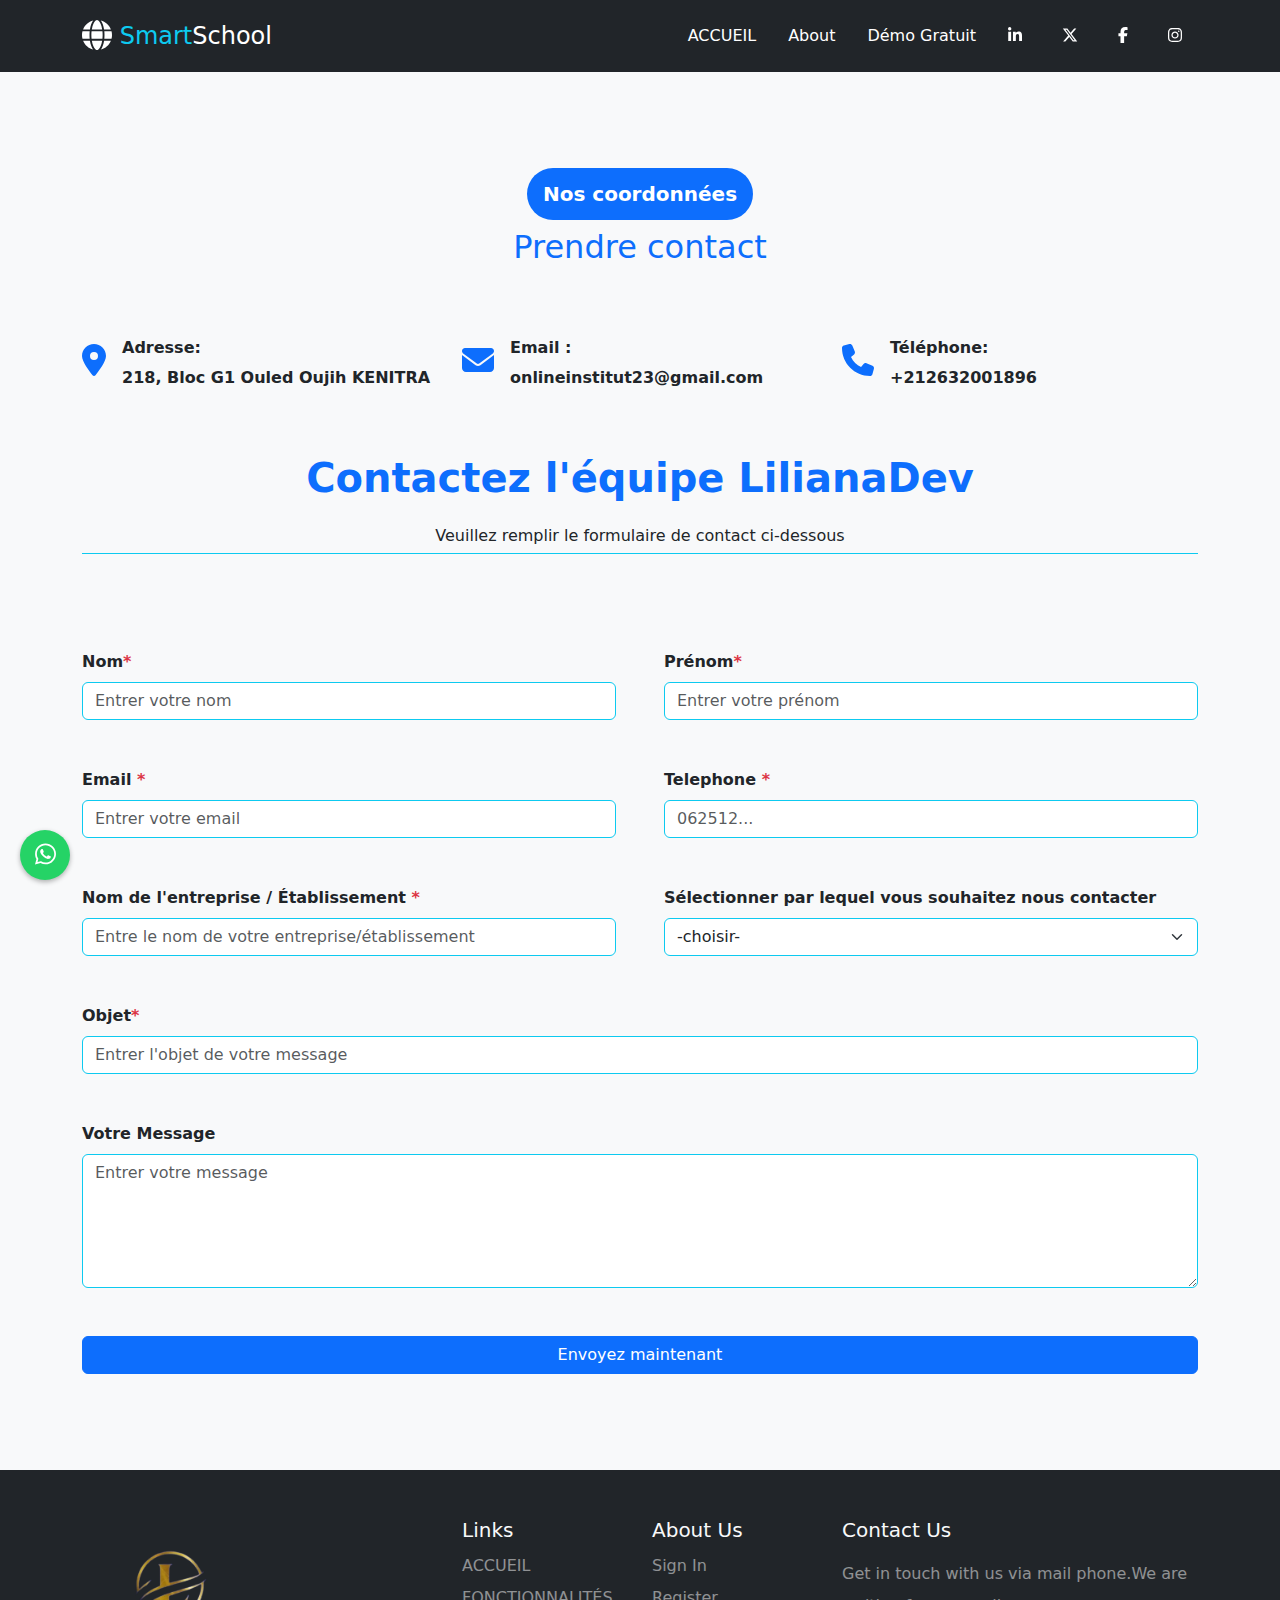
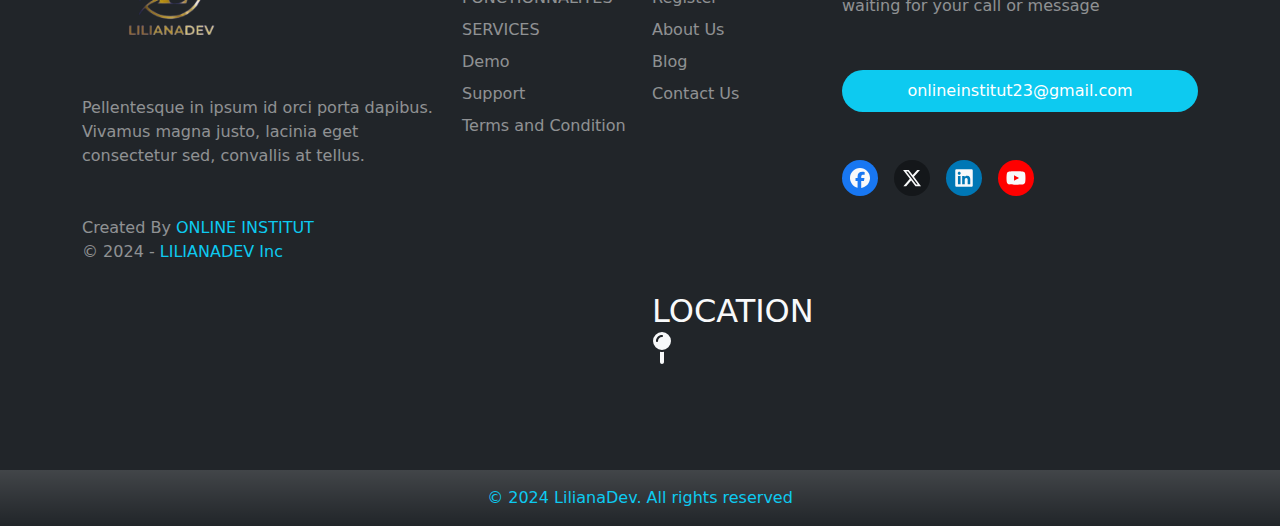
<file: contact.html>
<!DOCTYPE html>
<html lang="en">
  <head>
    <meta charset="UTF-8" />
    <meta name="viewport" content="width=device-width, initial-scale=1.0" />
    <title>Smart School</title>
    <link rel="stylesheet" href="css/bootstrap.min.css" />
    <link rel="stylesheet" href="css/all.min.css" />
    <link rel="stylesheet" href="css/smart.css" />
    <link rel="preconnect" href="https://fonts.googleapis.com" />
    <link rel="preconnect" href="https://fonts.gstatic.com" crossorigin />
    <link
      href="https://fonts.googleapis.com/css2?family=Open+Sans:ital,wght@0,300..800;1,300..800&display=swap"
      rel="stylesheet"
    />
    <link
    rel="stylesheet"
    href="https://cdnjs.cloudflare.com/ajax/libs/animate.css/4.1.1/animate.min.css"
  />
  </head>
  <body>
    <!-- scrool Button  -->
    <button onclick="scrollToTop()" id="btnScrollToTop" class="btn btn-primary">
      <i class="fas fa-arrow-up"></i>
      <!-- Arrow icon -->
    </button>
    <!-- Whatsapp Button  -->
    <a
      href="https://api.whatsapp.com/send?phone=212632001896"
      target="_blank"
      class="whatsapp-icon"
    >
      <i class="fab fa-whatsapp"></i>
    </a>
    <!-- Navbar Section -->
    <nav class="navbar navbar-expand-lg sticky-top d-flex bg-dark"  data-bs-theme="dark">
      <div class="container">
        <a class="navbar-brand fs-4" href="index.html"
          ><i class="fa-solid fa-globe fa-lg"></i>
          <span class="text-info">Smart</span>School</a
        >
        <button
          class="navbar-toggler"
          type="button"
          data-bs-toggle="collapse"
          data-bs-target="#main"
          aria-controls="main"
          aria-expanded="false"
          aria-label="Toggle navigation"
        >
          <i class="fa-solid fa-bars"></i>
        </button>
        <div class="collapse navbar-collapse" id="main">
          <ul class="navbar-nav ms-auto mb-2 mb-lg-0">
            <li class="nav-item">
              <a
                class="nav-link p-2 p-lg-3 active"
                aria-current="page"
                href="index.html"
                >ACCUEIL</a
              >
            </li>
            <li class="nav-item">
              <a class="nav-link p-2 p-lg-3 active" href="#about">About</a>
            </li>
            <li class="nav-item">
              <a class="nav-link p-2 p-lg-3 active" href="demo.html">Démo Gratuit</a>
            </li>
            <div class="icons-social d-flex gap-2">
              <li class="nav-item">
                <a
                  class="nav-link p-2 p-lg-3 active"
                  href="https://www.linkedin.com/"
                  target="_blank"
                  ><i class="fa-brands fa-linkedin-in"></i
                ></a>
              </li>
              <li class="nav-item">
                <a
                  class="nav-link p-2 p-lg-3 active"
                  href="https://twitter.com/"
                  target="_blank"
                  ><i class="fa-brands fa-x-twitter"></i
                ></a>
              </li>
              <li class="nav-item">
                <a
                  class="nav-link p-2 p-lg-3 active"
                  href="https://www.facebook.com/"
                  target="_blank"
                  ><i class="fa-brands fa-facebook-f"></i
                ></a>
              </li>
              <li class="nav-item">
                <a
                  class="nav-link p-2 p-lg-3 active"
                  href="https://www.instagram.com/"
                  target="_blank"
                  ><i class="fa-brands fa-instagram"></i
                ></a>
              </li>
            </div>
          </ul>
        </div>
      </div>
    </nav>
    <!-- Contact body  -->

    <div class="contact text-center pt-5 pb-5 bg-light">
      <div class="container">
        <div class="title mt-5 mb-5 position-relative">
          <h2 class="badge rounded-pill text-bg-primary p-3 fs-5">
            Nos coordonnées
          </h2>
          <h2 class="text-primary ">Prendre contact</h2>
        </div>
        <div class="row ">
          <div class="col-12 col-md-4">
            <div class="contact-info d-flex align-items-center">
              <i class="fa-solid fa-location-dot fs-2 text-primary"></i>
              <div class="info-text mt-4 ms-3 text-start">
                <h6 class="fw-bold">Adresse:</h6>
                <p class="fw-bold">218, Bloc G1 Ouled Oujih KENITRA</p>
              </div>
            </div>
          </div>
          <div class="col-12 col-md-4">
            <div class="contact-info d-flex align-items-center">
              <i class="fa-solid fa-envelope fs-2 text-primary"></i>
              <div class="info-text mt-4 ms-3 text-start">
                <h6 class="fw-bold">Email :</h6>
                <p class="fw-bold">onlineinstitut23@gmail.com</p>
              </div>
            </div>
          </div>
          <div class="col-12 col-md-4">
            <div class="contact-info d-flex align-items-center">
              <i class="fa-solid fa-phone text-primary fs-2"></i>
              <div class="info-text mt-4 ms-3 text-start">
                <h6 class="fw-bold">Téléphone:</h6>
                <p class="fw-bold">+212632001896</p>
              </div>
            </div>
          </div>
        </div>
        <!-- formulaire  -->

        <div class="title mt-5 mb-5 position-relative border-bottom border-info">
          <h2 class="text-center text-primary fs-1 fw-bold">
            Contactez l'équipe LilianaDev
          </h2>
          <h6 class="mt-4">
            Veuillez remplir le formulaire de contact ci-dessous
          </h6>
        </div>
        <div class="contacter text-center text-md-start pt-5 pb-5">
          <form class="row g-5 " id="contact-us">
            <div class="col-12 col-md-6 ">
              <label for="nom" class="form-label "
                >Nom<span class="text-danger">*</span></label
              >
              <input
                type="text"
                class="form-control border border-info"
                id="nom"
                placeholder="Entrer votre nom "
              />
            </div>
            <div class="col-12 col-md-6">
              <label for="prenom" class="form-label"
                >Prénom<span class="text-danger">*</span></label
              >
              <input
                type="text"
                class="form-control border border-info"
                id="prenom"
                placeholder="Entrer votre prénom"
              />
            </div>
            <div class="col-12 col-md-6">
              <label for="email" class="form-label"
                >Email <span class="text-danger">*</span></label
              >
              <input
                type="email"
                class="form-control border border-info"
                id="email"
                placeholder="Entrer votre email"
              />
            </div>

            <div class="col-12 col-md-6">
              <label for="tel" class="form-label"
                >Telephone <span class="text-danger">*</span></label
              >
              <input
                type="tel"
                class="form-control border border-info"
                id="tel"
                placeholder="062512..."
              />
            </div>

            <div class="col-12 col-md-6">
              <label for="entreprise" class="form-label"
                >Nom de l'entreprise / Établissement
                <span class="text-danger">*</span></label
              >
              <input
                type="text"
                class="form-control border border-info"
                id="entreprise"
                placeholder="Entre le nom de votre entreprise/établissement"
              />
            </div>
            <div class="col-12 col-md-6">
              <label for="choisir" class="form-label"
                >Sélectionner par lequel vous souhaitez nous contacter
              </label>
              <select class="form-select border border-info" aria-label="Default select example">
                <option selected>-choisir-</option>
                <option value="1">Whatsapp</option>
                <option value="2">Email</option>
                <option value="3">appel</option>
              </select>
            </div>
            <div class="col-12">
              <label for="nom" class="form-label"
                >Objet<span class="text-danger">*</span></label
              >
              <input
                type="text"
                class="form-control border border-info"
                id="nom"
                placeholder="Entrer l'objet de votre message "
              />
            </div>
            <div class="col-12">
              <label for="exampleFormControlTextarea1" class="form-label"
                >Votre Message</label
              >
              <textarea
                class="form-control border border-info"
                id="exampleFormControlTextarea1"
                rows="5"
                placeholder="Entrer votre message"
              ></textarea>
            </div>
            <div class="d-grid">
              <button class="btn btn-primary" type="submit">
                Envoyez maintenant
              </button>
            </div>
          </form>
        </div>
      </div>
    </div>
    <!-- footer  -->
    <div
      class="footer pt-5 pb-5 text-white-50 bg-dark text-center text-md-start"
      id="about"
    >
      <div class="container">
        <div class="row">
          <div class="col-md-6 col-lg-4">
            <div class="info mb-5">
              <img
              src="images/logo png.png"
              alt=""
              class=" w-50 h-50"
            />
              <p class="mb-5">
                Pellentesque in ipsum id orci porta dapibus. Vivamus magna
                justo, lacinia eget consectetur sed, convallis at tellus.
              </p>
              <div class="copyright">
                Created By <span class="text-uppercase">online institut</span>
                <div>&copy; 2024 - <span>LILIANADEV Inc</span></div>
              </div>
            </div>
          </div>
          <div class="col-md-6 col-lg-2">
            <div class="links">
              <h5 class="text-light">Links</h5>
              <ul class="list-unstyled lh-lg">
                <li>ACCUEIL</li>
                <li>FONCTIONNALITÉS</li>
                <li>SERVICES</li>
                <li>Demo</li>
                <li>Support</li>
                <li>Terms and Condition</li>
              </ul>
            </div>
          </div>
          <div class="col-md-6 col-lg-2">
            <div class="about">
              <h5 class="text-light">About Us</h5>
              <ul class="list-unstyled lh-lg">
                <li>Sign In</li>
                <li>Register</li>
                <li>About Us</li>
                <li>Blog</li>
                <li>Contact Us</li>
              </ul>
            </div>
            <h2 class="custom-h2 text-light text-uppercase" style="margin-top: 182px">
              Location <i class="fa-solid fa-map-pin"></i>
            </h2>
          </div>
          <div class="col-md-6 col-lg-4">
            <div class="row">
              <div class="col-md-6 col-lg-12 order-md-last">
                <iframe
                  src="https://www.google.com/maps/embed?pb=!1m17!1m12!1m3!1d3297.5052972735893!2d-6.621788124274563!3d34.26116487307906!2m3!1f0!2f0!3f0!3m2!1i1024!2i768!4f13.1!3m2!1m1!2zMzTCsDE1JzQwLjIiTiA2wrAzNycwOS4yIlc!5e0!3m2!1sfr!2sma!4v1714088739372!5m2!1sfr!2sma"
                  width="100%"
                  height="200"
                  style="border: 0"
                  allowfullscreen=""
                  loading="lazy"
                  referrerpolicy="no-referrer-when-downgrade"
                ></iframe>
              </div>
              <div class="col-md-6 col-lg-12">
                <div class="contact">
                  <h5 class="text-light">Contact Us</h5>
                  <p class="lh-lg mt-3 mb-5">
                    Get in touch with us via mail phone.We are waiting for your
                    call or message
                  </p>
                  <a class="btn rounded-pill main-btn w-100" href="#"
                    >onlineinstitut23@gmail.com</a
                  >
                  <ul
                    class="d-flex justify-content-center justify-content-md-start mt-5 list-unstyled gap-3"
                  >
                    <li>
                      <a
                        class="d-block text-light"
                        href="https://www.facebook.com/"
                        target="_blank"
                        ><i
                          class="fa-brands fa-facebook fa-lg facebook rounded-circle p-2"
                        ></i
                      ></a>
                    </li>
                    <li>
                      <a
                        class="d-block text-light"
                        href="https://twitter.com/"
                        target="_blank"
                        ><i
                          class="fa-brands fa-x-twitter fa-lg twitter rounded-circle p-2"
                        ></i
                      ></a>
                    </li>
                    <li>
                      <a
                        class="d-block text-light"
                        href="https://www.linkedin.com/"
                        target="_blank"
                        ><i
                          class="fa-brands fa-linkedin fa-lg linkedin rounded-circle p-2"
                        ></i
                      ></a>
                    </li>
                    <li>
                      <a
                        class="d-block text-light"
                        href="https://www.youtube.com/"
                        target="_blank"
                        ><i
                          class="fa-brands fa-youtube fa-lg youtube rounded-circle p-2"
                        ></i
                      ></a>
                    </li>
                  </ul>
                </div>
              </div>
            </div>
          </div>
        </div>
      </div>
    </div>
    <p
      class="copyright bg-dark bg-gradient text-info d-flex justify-content-center align-items-center mb-0 p-3"
    >
      © 2024 LilianaDev. All rights reserved
    </p>
    <script>
      function scrollToTop() {
        window.scrollTo({
          top: 0,
          behavior: "smooth", // Smooth scrolling animation
        });
      }
      window.onscroll = function () {
        scrollFunction();
      };

   function scrollFunction() {
        if (
          document.body.scrollTop > 20 ||
          document.documentElement.scrollTop > 20
        ) {
          document.getElementById("btnScrollToTop").style.display = "block";
        } else {
          document.getElementById("btnScrollToTop").style.display = "none";
        }
      }


      
    </script>
    <script src="js/bootstrap.bundle.min.js"></script>
    <script src="js/all.min.js"></script>
  </body>
</html>
</file>
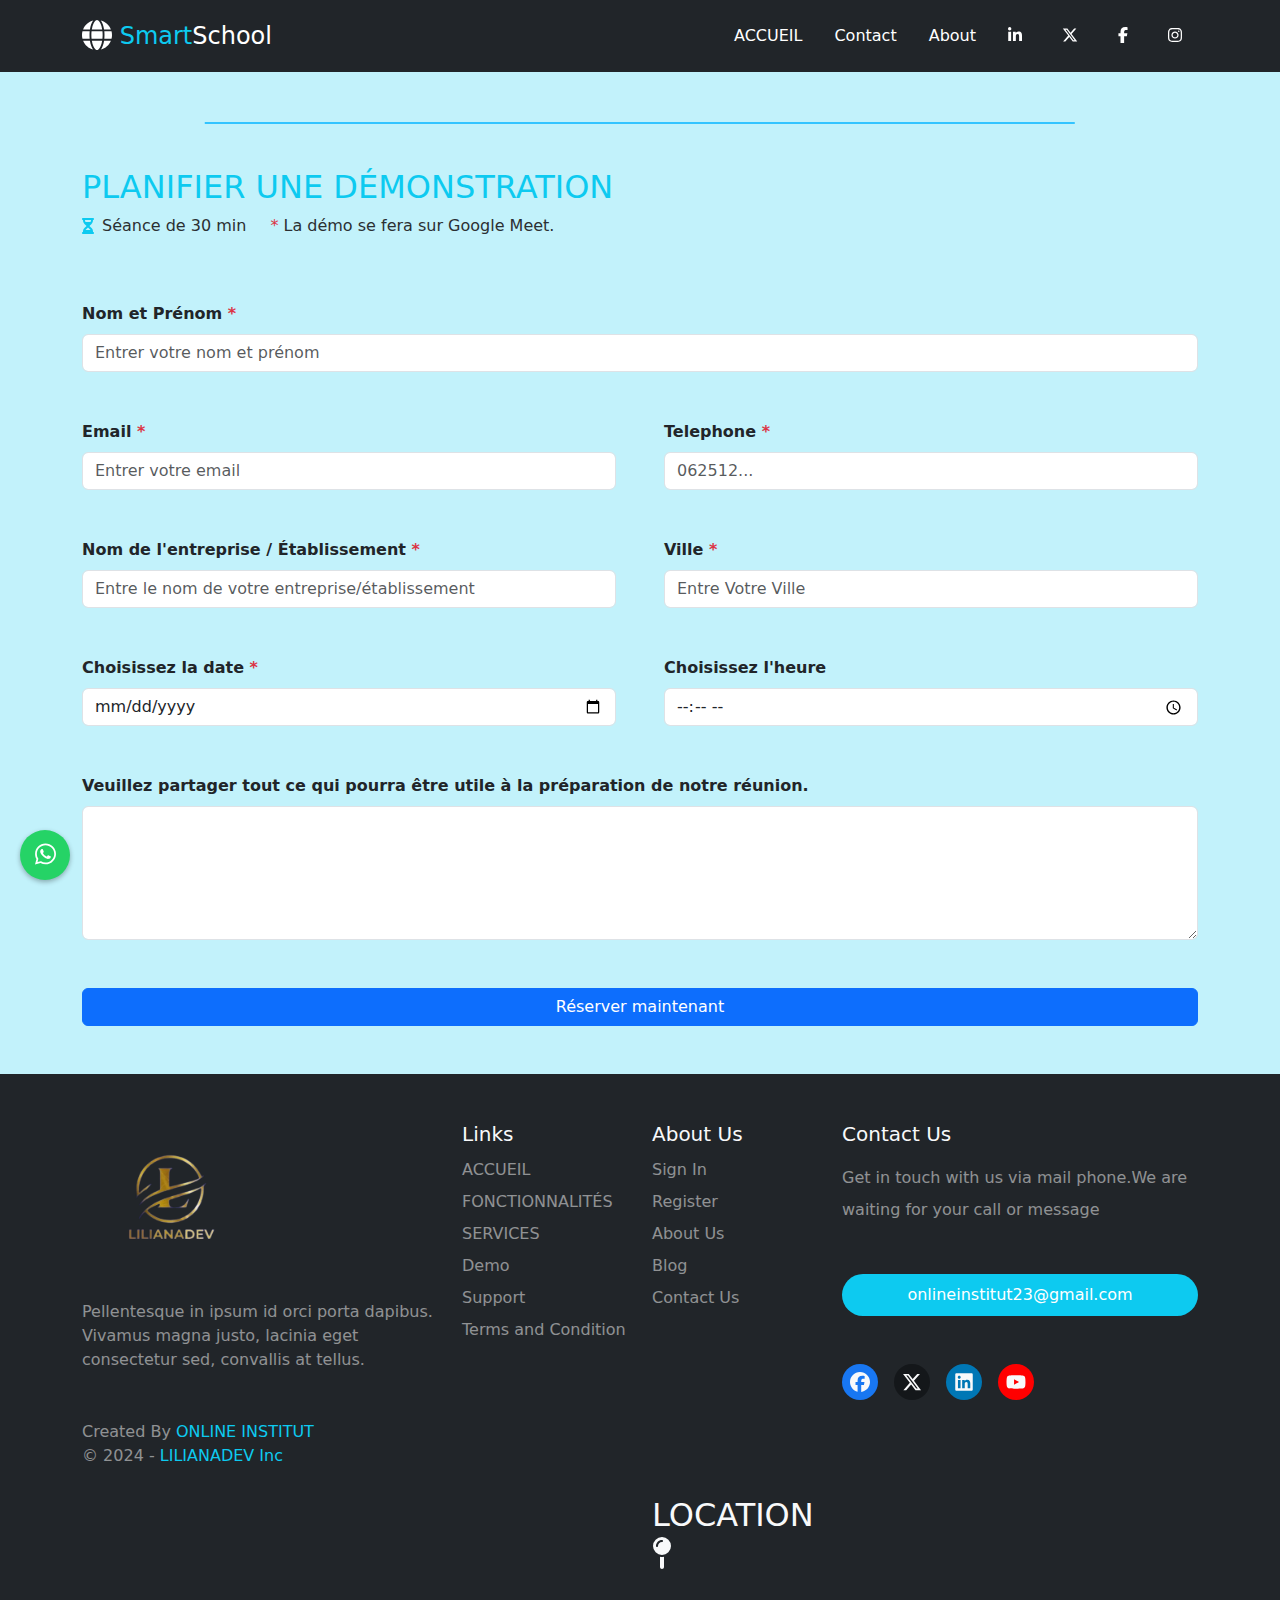
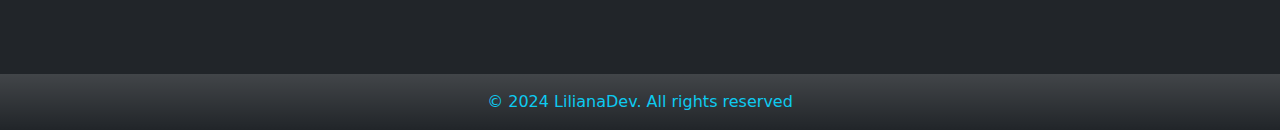
<file: demo.html>
<!DOCTYPE html>
<html lang="en">
  <head>
    <meta charset="UTF-8" />
    <meta name="viewport" content="width=device-width, initial-scale=1.0" />
    <title>Smart School</title>
    <link rel="stylesheet" href="css/bootstrap.min.css" />
    <link rel="stylesheet" href="css/all.min.css" />
    <link rel="stylesheet" href="css/smart.css" />
    <link rel="preconnect" href="https://fonts.googleapis.com" />
    <link rel="preconnect" href="https://fonts.gstatic.com" crossorigin />
    <link
      href="https://fonts.googleapis.com/css2?family=Open+Sans:ital,wght@0,300..800;1,300..800&display=swap"
      rel="stylesheet"
    />
  </head>
  <body>
    <!-- scrool Button  -->
    <button onclick="scrollToTop()" id="btnScrollToTop" class="btn btn-primary">
      <i class="fas fa-arrow-up"></i>
      <!-- Arrow icon -->
    </button>
    <!-- Whatsapp Button  -->
    <a
      href="https://api.whatsapp.com/send?phone=212632001896"
      target="_blank"
      class="whatsapp-icon"
    >
      <i class="fab fa-whatsapp"></i>
    </a>
    <!-- Navbar Section -->
    <nav class="navbar navbar-expand-lg sticky-top d-flex bg-dark" data-bs-theme="dark">
      <div class="container">
        <a class="navbar-brand fs-4" href="index.html"
          ><i class="fa-solid fa-globe fa-lg"></i>
          <span class="text-info">Smart</span>School</a
        >
        <button
          class="navbar-toggler"
          type="button"
          data-bs-toggle="collapse"
          data-bs-target="#main"
          aria-controls="main"
          aria-expanded="false"
          aria-label="Toggle navigation"
        >
          <i class="fa-solid fa-bars"></i>
        </button>
        <div class="collapse navbar-collapse" id="main">
          <ul class="navbar-nav ms-auto mb-2 mb-lg-0">
            <li class="nav-item">
              <a
                class="nav-link p-2 p-lg-3 active"
                aria-current="page"
                href="index.html"
                >ACCUEIL</a
              >
            </li>
            <li class="nav-item">
              <a class="nav-link p-2 p-lg-3 active" href="contact.html">Contact</a>
            </li>
            <li class="nav-item">
              <a class="nav-link p-2 p-lg-3 active" href="#about">About</a>
            </li>
            <div class="icons-social d-flex gap-2">
              <li class="nav-item">
                <a
                  class="nav-link p-2 p-lg-3 active"
                  href="https://www.linkedin.com/"
                  target="_blank"
                  ><i class="fa-brands fa-linkedin-in"></i
                ></a>
              </li>
              <li class="nav-item">
                <a
                  class="nav-link p-2 p-lg-3 active"
                  href="https://twitter.com/"
                  target="_blank"
                  ><i class="fa-brands fa-x-twitter"></i
                ></a>
              </li>
              <li class="nav-item">
                <a
                  class="nav-link p-2 p-lg-3 active"
                  href="https://www.facebook.com/"
                  target="_blank"
                  ><i class="fa-brands fa-facebook-f"></i
                ></a>
              </li>
              <li class="nav-item">
                <a
                  class="nav-link p-2 p-lg-3 active"
                  href="https://www.instagram.com/"
                  target="_blank"
                  ><i class="fa-brands fa-instagram"></i
                ></a>
              </li>
            </div>
          </ul>
        </div>
      </div>
    </nav>
    <!-- demo  -->
    <div class="demo text-center text-md-start pt-5 pb-5 bg-info bg-opacity-25">
      <div class="container">
        <div class="title mt-5 mb-5 position-relative">
          <h2 class="text-uppercase text-info">Planifier une Démonstration</h2>
          <div class="text d-flex gap-2 text-secondary-emphasis">
            <i class="fa-solid fa-hourglass-half mt-1 text-info"></i>
            <p>Séance de 30 min</p>
            <p class="ms-3">
              <span class="text-danger">*</span> La démo se fera sur Google
              Meet.
            </p>
          </div>
        </div>
        <form class="row g-5" id="resreve-demo">
          <div class="col-md-12">
            <label for="nomprenom" class="form-label"
              >Nom et Prénom <span class="text-danger">*</span></label
            >
            <input
              type="text"
              class="form-control"
              id="nomprenom"
              placeholder="Entrer votre nom et prénom"
            />
          </div>
          <div class="col-12 col-md-6">
            <label for="email" class="form-label"
              >Email <span class="text-danger">*</span></label
            >
            <input
              type="email"
              class="form-control"
              id="email"
              placeholder="Entrer votre email"
            />
          </div>

          <div class="col-12 col-md-6">
            <label for="tel" class="form-label"
              >Telephone <span class="text-danger">*</span></label
            >
            <input
              type="tel"
              class="form-control"
              id="tel"
              placeholder="062512..."
            />
          </div>

          <div class="col-12 col-md-6">
            <label for="entreprise" class="form-label"
              >Nom de l'entreprise / Établissement
              <span class="text-danger">*</span></label
            >
            <input
              type="text"
              class="form-control"
              id="entreprise"
              placeholder="Entre le nom de votre entreprise/établissement"
            />
          </div>

          <div class="col-12 col-md-6">
            <label for="Ville" class="form-label"
              >Ville <span class="text-danger">*</span></label
            >
            <input
              type="text"
              class="form-control"
              id="Ville"
              placeholder="Entre Votre Ville"
            />
          </div>

          <div class="col-12 col-md-6">
            <label for="date" class="form-label"
              >Choisissez la date <span class="text-danger">*</span></label
            >
            <input type="date" class="form-control" id="date" />
          </div>

          <div class="col-12 col-md-6">
            <label for="time" class="form-label">Choisissez l'heure</label>
            <input type="time" class="form-control" id="time" />
          </div>
          <div class="col-12">
            <label for="exampleFormControlTextarea1" class="form-label"
              >Veuillez partager tout ce qui pourra être utile à la préparation
              de notre réunion.</label
            >
            <textarea
              class="form-control"
              id="exampleFormControlTextarea1"
              rows="5"
            ></textarea>
          </div>
          <div class="d-grid">
            <button class="btn btn-primary" type="submit">
              Réserver maintenant
            </button>
          </div>
        </form>
      </div>
    </div>
    <!-- footer  -->
    <div
      class="footer pt-5 pb-5 text-white-50 bg-dark text-center text-md-start"
      id="about"
    >
      <div class="container">
        <div class="row">
          <div class="col-md-6 col-lg-4">
            <div class="info mb-5">
              <img
              src="images/logo png.png"
              alt=""
              class=" w-50 h-50"
            />
              <p class="mb-5">
                Pellentesque in ipsum id orci porta dapibus. Vivamus magna
                justo, lacinia eget consectetur sed, convallis at tellus.
              </p>
              <div class="copyright">
                Created By <span class="text-uppercase">online institut</span>
                <div>&copy; 2024 - <span>LILIANADEV Inc</span></div>
              </div>
            </div>
          </div>
          <div class="col-md-6 col-lg-2">
            <div class="links">
              <h5 class="text-light">Links</h5>
              <ul class="list-unstyled lh-lg">
                <li>ACCUEIL</li>
                <li>FONCTIONNALITÉS</li>
                <li>SERVICES</li>
                <li>Demo</li>
                <li>Support</li>
                <li>Terms and Condition</li>
              </ul>
            </div>
          </div>
          <div class="col-md-6 col-lg-2">
            <div class="about">
              <h5 class="text-light">About Us</h5>
              <ul class="list-unstyled lh-lg">
                <li>Sign In</li>
                <li>Register</li>
                <li>About Us</li>
                <li>Blog</li>
                <li>Contact Us</li>
              </ul>
            </div>
            <h2 class="custom-h2 text-light text-uppercase" style="margin-top: 182px">
              Location <i class="fa-solid fa-map-pin"></i>
            </h2>
          </div>
          <div class="col-md-6 col-lg-4">
            <div class="row">
              <div class="col-md-6 col-lg-12 order-md-last">
                <iframe
                  src="https://www.google.com/maps/embed?pb=!1m17!1m12!1m3!1d3297.5052972735893!2d-6.621788124274563!3d34.26116487307906!2m3!1f0!2f0!3f0!3m2!1i1024!2i768!4f13.1!3m2!1m1!2zMzTCsDE1JzQwLjIiTiA2wrAzNycwOS4yIlc!5e0!3m2!1sfr!2sma!4v1714088739372!5m2!1sfr!2sma"
                  width="100%"
                  height="200"
                  style="border: 0"
                  allowfullscreen=""
                  loading="lazy"
                  referrerpolicy="no-referrer-when-downgrade"
                ></iframe>
              </div>
              <div class="col-md-6 col-lg-12">
                <div class="contact">
                  <h5 class="text-light">Contact Us</h5>
                  <p class="lh-lg mt-3 mb-5">
                    Get in touch with us via mail phone.We are waiting for your
                    call or message
                  </p>
                  <a class="btn rounded-pill main-btn w-100" href="#"
                    >onlineinstitut23@gmail.com</a
                  >
                  <ul
                    class="d-flex justify-content-center justify-content-md-start mt-5 list-unstyled gap-3"
                  >
                    <li>
                      <a
                        class="d-block text-light"
                        href="https://www.facebook.com/"
                        target="_blank"
                        ><i
                          class="fa-brands fa-facebook fa-lg facebook rounded-circle p-2"
                        ></i
                      ></a>
                    </li>
                    <li>
                      <a
                        class="d-block text-light"
                        href="https://twitter.com/"
                        target="_blank"
                        ><i
                          class="fa-brands fa-x-twitter fa-lg twitter rounded-circle p-2"
                        ></i
                      ></a>
                    </li>
                    <li>
                      <a
                        class="d-block text-light"
                        href="https://www.linkedin.com/"
                        target="_blank"
                        ><i
                          class="fa-brands fa-linkedin fa-lg linkedin rounded-circle p-2"
                        ></i
                      ></a>
                    </li>
                    <li>
                      <a
                        class="d-block text-light"
                        href="https://www.youtube.com/"
                        target="_blank"
                        ><i
                          class="fa-brands fa-youtube fa-lg youtube rounded-circle p-2"
                        ></i
                      ></a>
                    </li>
                  </ul>
                </div>
              </div>
            </div>
          </div>
        </div>
      </div>
    </div>
    <p
      class="copyright bg-dark bg-gradient text-info d-flex justify-content-center align-items-center mb-0 p-3"
    >
      © 2024 LilianaDev. All rights reserved
    </p>
    <script>
      function scrollToTop() {
        window.scrollTo({
          top: 0,
          behavior: "smooth", // Smooth scrolling animation
        });
      }
      window.onscroll = function () {
        scrollFunction();
      };

      function scrollFunction() {
        if (
          document.body.scrollTop > 20 ||
          document.documentElement.scrollTop > 20
        ) {
          document.getElementById("btnScrollToTop").style.display = "block";
        } else {
          document.getElementById("btnScrollToTop").style.display = "none";
        }
      }
    </script>
    <script src="js/bootstrap.bundle.min.js"></script>
    <script src="js/all.min.js"></script>
  </body>
</html>
</file>
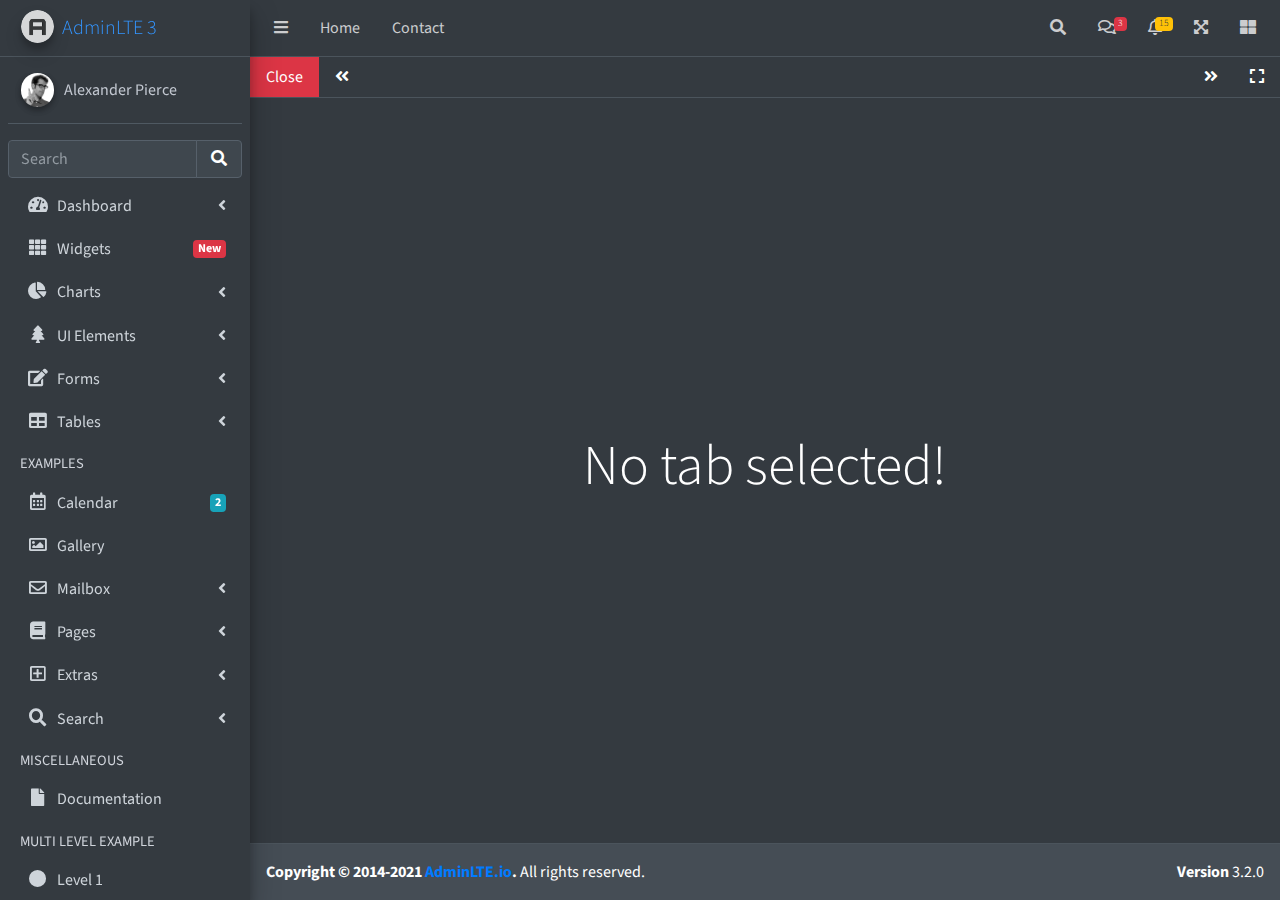
<file: iframe-dark.html>
<!DOCTYPE html>
<html lang="en">
<head>
  <meta charset="utf-8">
  <meta name="viewport" content="width=device-width, initial-scale=1">
  <title>AdminLTE 3 | Tabbed IFrames</title>

  <!-- Google Font: Source Sans Pro -->
  <link rel="stylesheet" href="https://fonts.googleapis.com/css?family=Source+Sans+Pro:300,400,400i,700&display=fallback">
  <!-- Font Awesome -->
  <link rel="stylesheet" href="plugins/fontawesome-free/css/all.min.css">
  <!-- Theme style -->
  <link rel="stylesheet" href="dist/css/adminlte.min.css">
  <!-- overlayScrollbars -->
  <link rel="stylesheet" href="plugins/overlayScrollbars/css/OverlayScrollbars.min.css">
</head>
<body class="hold-transition sidebar-mini layout-fixed dark-mode" data-panel-auto-height-mode="height">
<div class="wrapper">

  <!-- Navbar -->
  <nav class="main-header navbar navbar-expand navbar-dark">
    <!-- Left navbar links -->
    <ul class="navbar-nav">
      <li class="nav-item">
        <a class="nav-link" data-widget="pushmenu" href="#" role="button"><i class="fas fa-bars"></i></a>
      </li>
      <li class="nav-item d-none d-sm-inline-block">
        <a href="index3.html" class="nav-link">Home</a>
      </li>
      <li class="nav-item d-none d-sm-inline-block">
        <a href="#" class="nav-link">Contact</a>
      </li>
    </ul>

    <!-- Right navbar links -->
    <ul class="navbar-nav ml-auto">
      <!-- Navbar Search -->
      <li class="nav-item">
        <a class="nav-link" data-widget="navbar-search" href="#" role="button">
          <i class="fas fa-search"></i>
        </a>
        <div class="navbar-search-block">
          <form class="form-inline">
            <div class="input-group input-group-sm">
              <input class="form-control form-control-navbar" type="search" placeholder="Search" aria-label="Search">
              <div class="input-group-append">
                <button class="btn btn-navbar" type="submit">
                  <i class="fas fa-search"></i>
                </button>
                <button class="btn btn-navbar" type="button" data-widget="navbar-search">
                  <i class="fas fa-times"></i>
                </button>
              </div>
            </div>
          </form>
        </div>
      </li>

      <!-- Messages Dropdown Menu -->
      <li class="nav-item dropdown">
        <a class="nav-link" data-toggle="dropdown" href="#">
          <i class="far fa-comments"></i>
          <span class="badge badge-danger navbar-badge">3</span>
        </a>
        <div class="dropdown-menu dropdown-menu-lg dropdown-menu-right">
          <a href="#" class="dropdown-item">
            <!-- Message Start -->
            <div class="media">
              <img src="dist/img/user1-128x128.jpg" alt="User Avatar" class="img-size-50 mr-3 img-circle">
              <div class="media-body">
                <h3 class="dropdown-item-title">
                  Brad Diesel
                  <span class="float-right text-sm text-danger"><i class="fas fa-star"></i></span>
                </h3>
                <p class="text-sm">Call me whenever you can...</p>
                <p class="text-sm text-muted"><i class="far fa-clock mr-1"></i> 4 Hours Ago</p>
              </div>
            </div>
            <!-- Message End -->
          </a>
          <div class="dropdown-divider"></div>
          <a href="#" class="dropdown-item">
            <!-- Message Start -->
            <div class="media">
              <img src="dist/img/user8-128x128.jpg" alt="User Avatar" class="img-size-50 img-circle mr-3">
              <div class="media-body">
                <h3 class="dropdown-item-title">
                  John Pierce
                  <span class="float-right text-sm text-muted"><i class="fas fa-star"></i></span>
                </h3>
                <p class="text-sm">I got your message bro</p>
                <p class="text-sm text-muted"><i class="far fa-clock mr-1"></i> 4 Hours Ago</p>
              </div>
            </div>
            <!-- Message End -->
          </a>
          <div class="dropdown-divider"></div>
          <a href="#" class="dropdown-item">
            <!-- Message Start -->
            <div class="media">
              <img src="dist/img/user3-128x128.jpg" alt="User Avatar" class="img-size-50 img-circle mr-3">
              <div class="media-body">
                <h3 class="dropdown-item-title">
                  Nora Silvester
                  <span class="float-right text-sm text-warning"><i class="fas fa-star"></i></span>
                </h3>
                <p class="text-sm">The subject goes here</p>
                <p class="text-sm text-muted"><i class="far fa-clock mr-1"></i> 4 Hours Ago</p>
              </div>
            </div>
            <!-- Message End -->
          </a>
          <div class="dropdown-divider"></div>
          <a href="#" class="dropdown-item dropdown-footer">See All Messages</a>
        </div>
      </li>
      <!-- Notifications Dropdown Menu -->
      <li class="nav-item dropdown">
        <a class="nav-link" data-toggle="dropdown" href="#">
          <i class="far fa-bell"></i>
          <span class="badge badge-warning navbar-badge">15</span>
        </a>
        <div class="dropdown-menu dropdown-menu-lg dropdown-menu-right">
          <span class="dropdown-item dropdown-header">15 Notifications</span>
          <div class="dropdown-divider"></div>
          <a href="#" class="dropdown-item">
            <i class="fas fa-envelope mr-2"></i> 4 new messages
            <span class="float-right text-muted text-sm">3 mins</span>
          </a>
          <div class="dropdown-divider"></div>
          <a href="#" class="dropdown-item">
            <i class="fas fa-users mr-2"></i> 8 friend requests
            <span class="float-right text-muted text-sm">12 hours</span>
          </a>
          <div class="dropdown-divider"></div>
          <a href="#" class="dropdown-item">
            <i class="fas fa-file mr-2"></i> 3 new reports
            <span class="float-right text-muted text-sm">2 days</span>
          </a>
          <div class="dropdown-divider"></div>
          <a href="#" class="dropdown-item dropdown-footer">See All Notifications</a>
        </div>
      </li>
      <li class="nav-item">
        <a class="nav-link" data-widget="fullscreen" href="#" role="button">
          <i class="fas fa-expand-arrows-alt"></i>
        </a>
      </li>
      <li class="nav-item">
        <a class="nav-link" data-widget="control-sidebar" data-slide="true" href="#" role="button">
          <i class="fas fa-th-large"></i>
        </a>
      </li>
    </ul>
  </nav>
  <!-- /.navbar -->

  <!-- Main Sidebar Container -->
  <aside class="main-sidebar sidebar-dark-primary elevation-4">
    <!-- Brand Logo -->
    <a href="index3.html" class="brand-link">
      <img src="dist/img/AdminLTELogo.png" alt="AdminLTE Logo" class="brand-image img-circle elevation-3" style="opacity: .8">
      <span class="brand-text font-weight-light">AdminLTE 3</span>
    </a>

    <!-- Sidebar -->
    <div class="sidebar">
      <!-- Sidebar user panel (optional) -->
      <div class="user-panel mt-3 pb-3 mb-3 d-flex">
        <div class="image">
          <img src="dist/img/user2-160x160.jpg" class="img-circle elevation-2" alt="User Image">
        </div>
        <div class="info">
          <a href="#" class="d-block">Alexander Pierce</a>
        </div>
      </div>

      <!-- SidebarSearch Form -->
      <div class="form-inline">
        <div class="input-group" data-widget="sidebar-search">
          <input class="form-control form-control-sidebar" type="search" placeholder="Search" aria-label="Search">
          <div class="input-group-append">
            <button class="btn btn-sidebar">
              <i class="fas fa-search fa-fw"></i>
            </button>
          </div>
        </div>
      </div>

      <!-- Sidebar Menu -->
      <nav class="mt-2">
        <ul class="nav nav-pills nav-sidebar flex-column" data-widget="treeview" role="menu" data-accordion="false">
          <!-- Add icons to the links using the .nav-icon class
               with font-awesome or any other icon font library -->
          <li class="nav-item">
            <a href="#" class="nav-link">
              <i class="nav-icon fas fa-tachometer-alt"></i>
              <p>
                Dashboard
                <i class="right fas fa-angle-left"></i>
              </p>
            </a>
            <ul class="nav nav-treeview">
              <li class="nav-item">
                <a href="./index.html" class="nav-link">
                  <i class="far fa-circle nav-icon"></i>
                  <p>Dashboard v1</p>
                </a>
              </li>
              <li class="nav-item">
                <a href="./index2.html" class="nav-link">
                  <i class="far fa-circle nav-icon"></i>
                  <p>Dashboard v2</p>
                </a>
              </li>
              <li class="nav-item">
                <a href="./index3.html" class="nav-link">
                  <i class="far fa-circle nav-icon"></i>
                  <p>Dashboard v3</p>
                </a>
              </li>
            </ul>
          </li>
          <li class="nav-item">
            <a href="pages/widgets.html" class="nav-link">
              <i class="nav-icon fas fa-th"></i>
              <p>
                Widgets
                <span class="right badge badge-danger">New</span>
              </p>
            </a>
          </li>
          <li class="nav-item">
            <a href="#" class="nav-link">
              <i class="nav-icon fas fa-chart-pie"></i>
              <p>
                Charts
                <i class="right fas fa-angle-left"></i>
              </p>
            </a>
            <ul class="nav nav-treeview">
              <li class="nav-item">
                <a href="pages/charts/chartjs.html" class="nav-link">
                  <i class="far fa-circle nav-icon"></i>
                  <p>ChartJS</p>
                </a>
              </li>
              <li class="nav-item">
                <a href="pages/charts/flot.html" class="nav-link">
                  <i class="far fa-circle nav-icon"></i>
                  <p>Flot</p>
                </a>
              </li>
              <li class="nav-item">
                <a href="pages/charts/inline.html" class="nav-link">
                  <i class="far fa-circle nav-icon"></i>
                  <p>Inline</p>
                </a>
              </li>
            </ul>
          </li>
          <li class="nav-item">
            <a href="#" class="nav-link">
              <i class="nav-icon fas fa-tree"></i>
              <p>
                UI Elements
                <i class="fas fa-angle-left right"></i>
              </p>
            </a>
            <ul class="nav nav-treeview">
              <li class="nav-item">
                <a href="pages/UI/general.html" class="nav-link">
                  <i class="far fa-circle nav-icon"></i>
                  <p>General</p>
                </a>
              </li>
              <li class="nav-item">
                <a href="pages/UI/icons.html" class="nav-link">
                  <i class="far fa-circle nav-icon"></i>
                  <p>Icons</p>
                </a>
              </li>
              <li class="nav-item">
                <a href="pages/UI/buttons.html" class="nav-link">
                  <i class="far fa-circle nav-icon"></i>
                  <p>Buttons</p>
                </a>
              </li>
              <li class="nav-item">
                <a href="pages/UI/sliders.html" class="nav-link">
                  <i class="far fa-circle nav-icon"></i>
                  <p>Sliders</p>
                </a>
              </li>
              <li class="nav-item">
                <a href="pages/UI/modals.html" class="nav-link">
                  <i class="far fa-circle nav-icon"></i>
                  <p>Modals & Alerts</p>
                </a>
              </li>
              <li class="nav-item">
                <a href="pages/UI/navbar.html" class="nav-link">
                  <i class="far fa-circle nav-icon"></i>
                  <p>Navbar & Tabs</p>
                </a>
              </li>
              <li class="nav-item">
                <a href="pages/UI/timeline.html" class="nav-link">
                  <i class="far fa-circle nav-icon"></i>
                  <p>Timeline</p>
                </a>
              </li>
              <li class="nav-item">
                <a href="pages/UI/ribbons.html" class="nav-link">
                  <i class="far fa-circle nav-icon"></i>
                  <p>Ribbons</p>
                </a>
              </li>
            </ul>
          </li>
          <li class="nav-item">
            <a href="#" class="nav-link">
              <i class="nav-icon fas fa-edit"></i>
              <p>
                Forms
                <i class="fas fa-angle-left right"></i>
              </p>
            </a>
            <ul class="nav nav-treeview">
              <li class="nav-item">
                <a href="pages/forms/general.html" class="nav-link">
                  <i class="far fa-circle nav-icon"></i>
                  <p>General Elements</p>
                </a>
              </li>
              <li class="nav-item">
                <a href="pages/forms/advanced.html" class="nav-link">
                  <i class="far fa-circle nav-icon"></i>
                  <p>Advanced Elements</p>
                </a>
              </li>
              <li class="nav-item">
                <a href="pages/forms/editors.html" class="nav-link">
                  <i class="far fa-circle nav-icon"></i>
                  <p>Editors</p>
                </a>
              </li>
              <li class="nav-item">
                <a href="pages/forms/validation.html" class="nav-link">
                  <i class="far fa-circle nav-icon"></i>
                  <p>Validation</p>
                </a>
              </li>
            </ul>
          </li>
          <li class="nav-item">
            <a href="#" class="nav-link">
              <i class="nav-icon fas fa-table"></i>
              <p>
                Tables
                <i class="fas fa-angle-left right"></i>
              </p>
            </a>
            <ul class="nav nav-treeview">
              <li class="nav-item">
                <a href="pages/tables/simple.html" class="nav-link">
                  <i class="far fa-circle nav-icon"></i>
                  <p>Simple Tables</p>
                </a>
              </li>
              <li class="nav-item">
                <a href="pages/tables/data.html" class="nav-link">
                  <i class="far fa-circle nav-icon"></i>
                  <p>DataTables</p>
                </a>
              </li>
              <li class="nav-item">
                <a href="pages/tables/jsgrid.html" class="nav-link">
                  <i class="far fa-circle nav-icon"></i>
                  <p>jsGrid</p>
                </a>
              </li>
            </ul>
          </li>
          <li class="nav-header">EXAMPLES</li>
          <li class="nav-item">
            <a href="pages/calendar.html" class="nav-link">
              <i class="nav-icon far fa-calendar-alt"></i>
              <p>
                Calendar
                <span class="badge badge-info right">2</span>
              </p>
            </a>
          </li>
          <li class="nav-item">
            <a href="pages/gallery.html" class="nav-link">
              <i class="nav-icon far fa-image"></i>
              <p>
                Gallery
              </p>
            </a>
          </li>
          <li class="nav-item">
            <a href="#" class="nav-link">
              <i class="nav-icon far fa-envelope"></i>
              <p>
                Mailbox
                <i class="fas fa-angle-left right"></i>
              </p>
            </a>
            <ul class="nav nav-treeview">
              <li class="nav-item">
                <a href="pages/mailbox/mailbox.html" class="nav-link">
                  <i class="far fa-circle nav-icon"></i>
                  <p>Inbox</p>
                </a>
              </li>
              <li class="nav-item">
                <a href="pages/mailbox/compose.html" class="nav-link">
                  <i class="far fa-circle nav-icon"></i>
                  <p>Compose</p>
                </a>
              </li>
              <li class="nav-item">
                <a href="pages/mailbox/read-mail.html" class="nav-link">
                  <i class="far fa-circle nav-icon"></i>
                  <p>Read</p>
                </a>
              </li>
            </ul>
          </li>
          <li class="nav-item">
            <a href="#" class="nav-link">
              <i class="nav-icon fas fa-book"></i>
              <p>
                Pages
                <i class="fas fa-angle-left right"></i>
              </p>
            </a>
            <ul class="nav nav-treeview">
              <li class="nav-item">
                <a href="pages/examples/invoice.html" class="nav-link">
                  <i class="far fa-circle nav-icon"></i>
                  <p>Invoice</p>
                </a>
              </li>
              <li class="nav-item">
                <a href="pages/examples/profile.html" class="nav-link">
                  <i class="far fa-circle nav-icon"></i>
                  <p>Profile</p>
                </a>
              </li>
              <li class="nav-item">
                <a href="pages/examples/e-commerce.html" class="nav-link">
                  <i class="far fa-circle nav-icon"></i>
                  <p>E-commerce</p>
                </a>
              </li>
              <li class="nav-item">
                <a href="pages/examples/projects.html" class="nav-link">
                  <i class="far fa-circle nav-icon"></i>
                  <p>Projects</p>
                </a>
              </li>
              <li class="nav-item">
                <a href="pages/examples/project-add.html" class="nav-link">
                  <i class="far fa-circle nav-icon"></i>
                  <p>Project Add</p>
                </a>
              </li>
              <li class="nav-item">
                <a href="pages/examples/project-edit.html" class="nav-link">
                  <i class="far fa-circle nav-icon"></i>
                  <p>Project Edit</p>
                </a>
              </li>
              <li class="nav-item">
                <a href="pages/examples/project-detail.html" class="nav-link">
                  <i class="far fa-circle nav-icon"></i>
                  <p>Project Detail</p>
                </a>
              </li>
              <li class="nav-item">
                <a href="pages/examples/contacts.html" class="nav-link">
                  <i class="far fa-circle nav-icon"></i>
                  <p>Contacts</p>
                </a>
              </li>
              <li class="nav-item">
                <a href="pages/examples/faq.html" class="nav-link">
                  <i class="far fa-circle nav-icon"></i>
                  <p>FAQ</p>
                </a>
              </li>
              <li class="nav-item">
                <a href="pages/examples/contact-us.html" class="nav-link">
                  <i class="far fa-circle nav-icon"></i>
                  <p>Contact us</p>
                </a>
              </li>
            </ul>
          </li>
          <li class="nav-item">
            <a href="#" class="nav-link">
              <i class="nav-icon far fa-plus-square"></i>
              <p>
                Extras
                <i class="fas fa-angle-left right"></i>
              </p>
            </a>
            <ul class="nav nav-treeview">
              <li class="nav-item">
                <a href="#" class="nav-link">
                  <i class="far fa-circle nav-icon"></i>
                  <p>
                    Login & Register v1
                    <i class="fas fa-angle-left right"></i>
                  </p>
                </a>
                <ul class="nav nav-treeview">
                  <li class="nav-item">
                    <a href="pages/examples/login.html" class="nav-link">
                      <i class="far fa-circle nav-icon"></i>
                      <p>Login v1</p>
                    </a>
                  </li>
                  <li class="nav-item">
                    <a href="pages/examples/register.html" class="nav-link">
                      <i class="far fa-circle nav-icon"></i>
                      <p>Register v1</p>
                    </a>
                  </li>
                  <li class="nav-item">
                    <a href="pages/examples/forgot-password.html" class="nav-link">
                      <i class="far fa-circle nav-icon"></i>
                      <p>Forgot Password v1</p>
                    </a>
                  </li>
                  <li class="nav-item">
                    <a href="pages/examples/recover-password.html" class="nav-link">
                      <i class="far fa-circle nav-icon"></i>
                      <p>Recover Password v1</p>
                    </a>
                  </li>
                </ul>
              </li>
              <li class="nav-item">
                <a href="#" class="nav-link">
                  <i class="far fa-circle nav-icon"></i>
                  <p>
                    Login & Register v2
                    <i class="fas fa-angle-left right"></i>
                  </p>
                </a>
                <ul class="nav nav-treeview">
                  <li class="nav-item">
                    <a href="pages/examples/login-v2.html" class="nav-link">
                      <i class="far fa-circle nav-icon"></i>
                      <p>Login v2</p>
                    </a>
                  </li>
                  <li class="nav-item">
                    <a href="pages/examples/register-v2.html" class="nav-link">
                      <i class="far fa-circle nav-icon"></i>
                      <p>Register v2</p>
                    </a>
                  </li>
                  <li class="nav-item">
                    <a href="pages/examples/forgot-password-v2.html" class="nav-link">
                      <i class="far fa-circle nav-icon"></i>
                      <p>Forgot Password v2</p>
                    </a>
                  </li>
                  <li class="nav-item">
                    <a href="pages/examples/recover-password-v2.html" class="nav-link">
                      <i class="far fa-circle nav-icon"></i>
                      <p>Recover Password v2</p>
                    </a>
                  </li>
                </ul>
              </li>
              <li class="nav-item">
                <a href="pages/examples/lockscreen.html" class="nav-link">
                  <i class="far fa-circle nav-icon"></i>
                  <p>Lockscreen</p>
                </a>
              </li>
              <li class="nav-item">
                <a href="pages/examples/legacy-user-menu.html" class="nav-link">
                  <i class="far fa-circle nav-icon"></i>
                  <p>Legacy User Menu</p>
                </a>
              </li>
              <li class="nav-item">
                <a href="pages/examples/language-menu.html" class="nav-link">
                  <i class="far fa-circle nav-icon"></i>
                  <p>Language Menu</p>
                </a>
              </li>
              <li class="nav-item">
                <a href="pages/examples/404.html" class="nav-link">
                  <i class="far fa-circle nav-icon"></i>
                  <p>Error 404</p>
                </a>
              </li>
              <li class="nav-item">
                <a href="pages/examples/500.html" class="nav-link">
                  <i class="far fa-circle nav-icon"></i>
                  <p>Error 500</p>
                </a>
              </li>
              <li class="nav-item">
                <a href="pages/examples/pace.html" class="nav-link">
                  <i class="far fa-circle nav-icon"></i>
                  <p>Pace</p>
                </a>
              </li>
              <li class="nav-item">
                <a href="pages/examples/blank.html" class="nav-link">
                  <i class="far fa-circle nav-icon"></i>
                  <p>Blank Page</p>
                </a>
              </li>
              <li class="nav-item">
                <a href="starter.html" class="nav-link">
                  <i class="far fa-circle nav-icon"></i>
                  <p>Starter Page</p>
                </a>
              </li>
            </ul>
          </li>
          <li class="nav-item">
            <a href="#" class="nav-link">
              <i class="nav-icon fas fa-search"></i>
              <p>
                Search
                <i class="fas fa-angle-left right"></i>
              </p>
            </a>
            <ul class="nav nav-treeview">
              <li class="nav-item">
                <a href="pages/search/simple.html" class="nav-link">
                  <i class="far fa-circle nav-icon"></i>
                  <p>Simple Search</p>
                </a>
              </li>
              <li class="nav-item">
                <a href="pages/search/enhanced.html" class="nav-link">
                  <i class="far fa-circle nav-icon"></i>
                  <p>Enhanced</p>
                </a>
              </li>
            </ul>
          </li>
          <li class="nav-header">MISCELLANEOUS</li>
          <li class="nav-item">
            <a href="https://adminlte.io/docs/3.1/" class="nav-link">
              <i class="nav-icon fas fa-file"></i>
              <p>Documentation</p>
            </a>
          </li>
          <li class="nav-header">MULTI LEVEL EXAMPLE</li>
          <li class="nav-item">
            <a href="#" class="nav-link">
              <i class="fas fa-circle nav-icon"></i>
              <p>Level 1</p>
            </a>
          </li>
          <li class="nav-item">
            <a href="#" class="nav-link">
              <i class="nav-icon fas fa-circle"></i>
              <p>
                Level 1
                <i class="right fas fa-angle-left"></i>
              </p>
            </a>
            <ul class="nav nav-treeview">
              <li class="nav-item">
                <a href="#" class="nav-link">
                  <i class="far fa-circle nav-icon"></i>
                  <p>Level 2</p>
                </a>
              </li>
              <li class="nav-item">
                <a href="#" class="nav-link">
                  <i class="far fa-circle nav-icon"></i>
                  <p>
                    Level 2
                    <i class="right fas fa-angle-left"></i>
                  </p>
                </a>
                <ul class="nav nav-treeview">
                  <li class="nav-item">
                    <a href="#" class="nav-link">
                      <i class="far fa-dot-circle nav-icon"></i>
                      <p>Level 3</p>
                    </a>
                  </li>
                  <li class="nav-item">
                    <a href="#" class="nav-link">
                      <i class="far fa-dot-circle nav-icon"></i>
                      <p>Level 3</p>
                    </a>
                  </li>
                  <li class="nav-item">
                    <a href="#" class="nav-link">
                      <i class="far fa-dot-circle nav-icon"></i>
                      <p>Level 3</p>
                    </a>
                  </li>
                </ul>
              </li>
              <li class="nav-item">
                <a href="#" class="nav-link">
                  <i class="far fa-circle nav-icon"></i>
                  <p>Level 2</p>
                </a>
              </li>
            </ul>
          </li>
          <li class="nav-item">
            <a href="#" class="nav-link">
              <i class="fas fa-circle nav-icon"></i>
              <p>Level 1</p>
            </a>
          </li>
          <li class="nav-header">LABELS</li>
          <li class="nav-item">
            <a href="#" class="nav-link">
              <i class="nav-icon far fa-circle text-danger"></i>
              <p class="text">Important</p>
            </a>
          </li>
          <li class="nav-item">
            <a href="#" class="nav-link">
              <i class="nav-icon far fa-circle text-warning"></i>
              <p>Warning</p>
            </a>
          </li>
          <li class="nav-item">
            <a href="#" class="nav-link">
              <i class="nav-icon far fa-circle text-info"></i>
              <p>Informational</p>
            </a>
          </li>
        </ul>
      </nav>
      <!-- /.sidebar-menu -->
    </div>
    <!-- /.sidebar -->
  </aside>

  <!-- Content Wrapper. Contains page content -->
  <div class="content-wrapper iframe-mode bg-dark" data-widget="iframe" data-auto-dark-mode="true" data-loading-screen="750">
    <div class="nav navbar navbar-expand-lg navbar-dark border-bottom border-dark p-0">
      <a class="nav-link bg-danger" href="#" data-widget="iframe-close">Close</a>
      <a class="nav-link bg-dark" href="#" data-widget="iframe-scrollleft"><i class="fas fa-angle-double-left"></i></a>
      <ul class="navbar-nav" role="tablist">
      </ul>
      <a class="nav-link bg-dark" href="#" data-widget="iframe-scrollright"><i class="fas fa-angle-double-right"></i></a>
      <a class="nav-link bg-dark" href="#" data-widget="iframe-fullscreen"><i class="fas fa-expand"></i></a>
    </div>
    <div class="tab-content">
      <div class="tab-empty">
        <h2 class="display-4">No tab selected!</h2>
      </div>
      <div class="tab-loading">
        <div>
          <h2 class="display-4">Tab is loading <i class="fa fa-sync fa-spin"></i></h2>
        </div>
      </div>
    </div>
  </div>
    <!-- /.content-wrapper -->
  <footer class="main-footer dark-mode">
    <strong>Copyright &copy; 2014-2021 <a href="https://adminlte.io">AdminLTE.io</a>.</strong>
    All rights reserved.
    <div class="float-right d-none d-sm-inline-block">
      <b>Version</b> 3.2.0
    </div>
  </footer>

  <!-- Control Sidebar -->
  <aside class="control-sidebar control-sidebar-dark">
    <!-- Control sidebar content goes here -->
  </aside>
  <!-- /.control-sidebar -->
</div>
<!-- ./wrapper -->

<!-- jQuery -->
<script src="plugins/jquery/jquery.min.js"></script>
<!-- jQuery UI 1.11.4 -->
<script src="plugins/jquery-ui/jquery-ui.min.js"></script>
<!-- Resolve conflict in jQuery UI tooltip with Bootstrap tooltip -->
<script>
  $.widget.bridge('uibutton', $.ui.button)
</script>
<!-- Bootstrap 4 -->
<script src="plugins/bootstrap/js/bootstrap.bundle.min.js"></script>
<!-- overlayScrollbars -->
<script src="plugins/overlayScrollbars/js/jquery.overlayScrollbars.min.js"></script>
<!-- AdminLTE App -->
<script src="dist/js/adminlte.js"></script>
<!-- AdminLTE for demo purposes -->
<script src="dist/js/demo.js"></script>
</body>
</html>
</file>
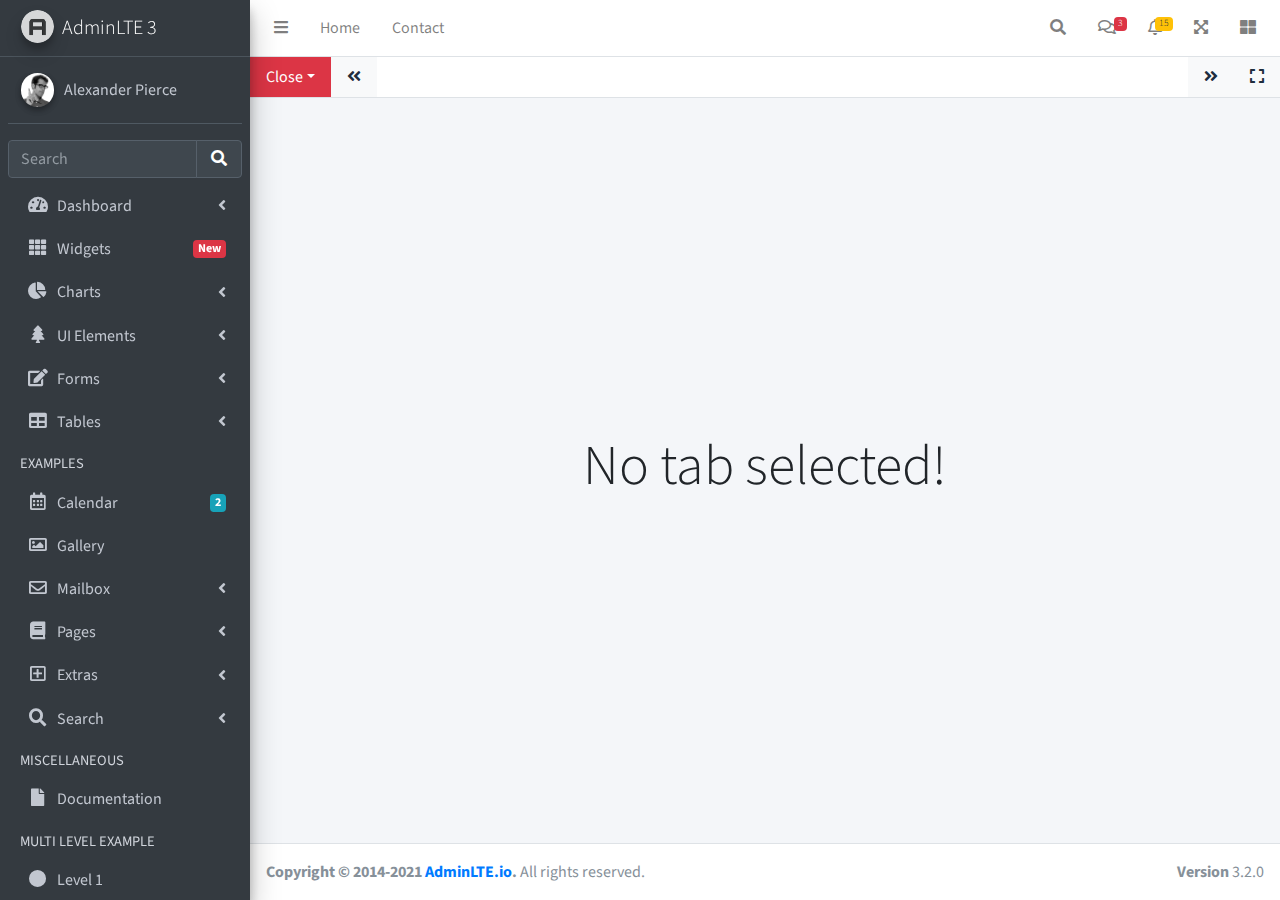
<file: iframe.html>
<!DOCTYPE html>
<html lang="en">
<head>
  <meta charset="utf-8">
  <meta name="viewport" content="width=device-width, initial-scale=1">
  <title>AdminLTE 3 | Tabbed IFrames</title>

  <!-- Google Font: Source Sans Pro -->
  <link rel="stylesheet" href="https://fonts.googleapis.com/css?family=Source+Sans+Pro:300,400,400i,700&display=fallback">
  <!-- Font Awesome -->
  <link rel="stylesheet" href="plugins/fontawesome-free/css/all.min.css">
  <!-- Theme style -->
  <link rel="stylesheet" href="dist/css/adminlte.min.css">
  <!-- overlayScrollbars -->
  <link rel="stylesheet" href="plugins/overlayScrollbars/css/OverlayScrollbars.min.css">
</head>
<body class="hold-transition sidebar-mini layout-fixed" data-panel-auto-height-mode="height">
<div class="wrapper">

  <!-- Navbar -->
  <nav class="main-header navbar navbar-expand navbar-white navbar-light">
    <!-- Left navbar links -->
    <ul class="navbar-nav">
      <li class="nav-item">
        <a class="nav-link" data-widget="pushmenu" href="#" role="button"><i class="fas fa-bars"></i></a>
      </li>
      <li class="nav-item d-none d-sm-inline-block">
        <a href="index3.html" class="nav-link">Home</a>
      </li>
      <li class="nav-item d-none d-sm-inline-block">
        <a href="#" class="nav-link">Contact</a>
      </li>
    </ul>

    <!-- Right navbar links -->
    <ul class="navbar-nav ml-auto">
      <!-- Navbar Search -->
      <li class="nav-item">
        <a class="nav-link" data-widget="navbar-search" href="#" role="button">
          <i class="fas fa-search"></i>
        </a>
        <div class="navbar-search-block">
          <form class="form-inline">
            <div class="input-group input-group-sm">
              <input class="form-control form-control-navbar" type="search" placeholder="Search" aria-label="Search">
              <div class="input-group-append">
                <button class="btn btn-navbar" type="submit">
                  <i class="fas fa-search"></i>
                </button>
                <button class="btn btn-navbar" type="button" data-widget="navbar-search">
                  <i class="fas fa-times"></i>
                </button>
              </div>
            </div>
          </form>
        </div>
      </li>

      <!-- Messages Dropdown Menu -->
      <li class="nav-item dropdown">
        <a class="nav-link" data-toggle="dropdown" href="#">
          <i class="far fa-comments"></i>
          <span class="badge badge-danger navbar-badge">3</span>
        </a>
        <div class="dropdown-menu dropdown-menu-lg dropdown-menu-right">
          <a href="#" class="dropdown-item">
            <!-- Message Start -->
            <div class="media">
              <img src="dist/img/user1-128x128.jpg" alt="User Avatar" class="img-size-50 mr-3 img-circle">
              <div class="media-body">
                <h3 class="dropdown-item-title">
                  Brad Diesel
                  <span class="float-right text-sm text-danger"><i class="fas fa-star"></i></span>
                </h3>
                <p class="text-sm">Call me whenever you can...</p>
                <p class="text-sm text-muted"><i class="far fa-clock mr-1"></i> 4 Hours Ago</p>
              </div>
            </div>
            <!-- Message End -->
          </a>
          <div class="dropdown-divider"></div>
          <a href="#" class="dropdown-item">
            <!-- Message Start -->
            <div class="media">
              <img src="dist/img/user8-128x128.jpg" alt="User Avatar" class="img-size-50 img-circle mr-3">
              <div class="media-body">
                <h3 class="dropdown-item-title">
                  John Pierce
                  <span class="float-right text-sm text-muted"><i class="fas fa-star"></i></span>
                </h3>
                <p class="text-sm">I got your message bro</p>
                <p class="text-sm text-muted"><i class="far fa-clock mr-1"></i> 4 Hours Ago</p>
              </div>
            </div>
            <!-- Message End -->
          </a>
          <div class="dropdown-divider"></div>
          <a href="#" class="dropdown-item">
            <!-- Message Start -->
            <div class="media">
              <img src="dist/img/user3-128x128.jpg" alt="User Avatar" class="img-size-50 img-circle mr-3">
              <div class="media-body">
                <h3 class="dropdown-item-title">
                  Nora Silvester
                  <span class="float-right text-sm text-warning"><i class="fas fa-star"></i></span>
                </h3>
                <p class="text-sm">The subject goes here</p>
                <p class="text-sm text-muted"><i class="far fa-clock mr-1"></i> 4 Hours Ago</p>
              </div>
            </div>
            <!-- Message End -->
          </a>
          <div class="dropdown-divider"></div>
          <a href="#" class="dropdown-item dropdown-footer">See All Messages</a>
        </div>
      </li>
      <!-- Notifications Dropdown Menu -->
      <li class="nav-item dropdown">
        <a class="nav-link" data-toggle="dropdown" href="#">
          <i class="far fa-bell"></i>
          <span class="badge badge-warning navbar-badge">15</span>
        </a>
        <div class="dropdown-menu dropdown-menu-lg dropdown-menu-right">
          <span class="dropdown-item dropdown-header">15 Notifications</span>
          <div class="dropdown-divider"></div>
          <a href="#" class="dropdown-item">
            <i class="fas fa-envelope mr-2"></i> 4 new messages
            <span class="float-right text-muted text-sm">3 mins</span>
          </a>
          <div class="dropdown-divider"></div>
          <a href="#" class="dropdown-item">
            <i class="fas fa-users mr-2"></i> 8 friend requests
            <span class="float-right text-muted text-sm">12 hours</span>
          </a>
          <div class="dropdown-divider"></div>
          <a href="#" class="dropdown-item">
            <i class="fas fa-file mr-2"></i> 3 new reports
            <span class="float-right text-muted text-sm">2 days</span>
          </a>
          <div class="dropdown-divider"></div>
          <a href="#" class="dropdown-item dropdown-footer">See All Notifications</a>
        </div>
      </li>
      <li class="nav-item">
        <a class="nav-link" data-widget="fullscreen" href="#" role="button">
          <i class="fas fa-expand-arrows-alt"></i>
        </a>
      </li>
      <li class="nav-item">
        <a class="nav-link" data-widget="control-sidebar" data-slide="true" href="#" role="button">
          <i class="fas fa-th-large"></i>
        </a>
      </li>
    </ul>
  </nav>
  <!-- /.navbar -->

  <!-- Main Sidebar Container -->
  <aside class="main-sidebar sidebar-dark-primary elevation-4">
    <!-- Brand Logo -->
    <a href="index3.html" class="brand-link">
      <img src="dist/img/AdminLTELogo.png" alt="AdminLTE Logo" class="brand-image img-circle elevation-3" style="opacity: .8">
      <span class="brand-text font-weight-light">AdminLTE 3</span>
    </a>

    <!-- Sidebar -->
    <div class="sidebar">
      <!-- Sidebar user panel (optional) -->
      <div class="user-panel mt-3 pb-3 mb-3 d-flex">
        <div class="image">
          <img src="dist/img/user2-160x160.jpg" class="img-circle elevation-2" alt="User Image">
        </div>
        <div class="info">
          <a href="#" class="d-block">Alexander Pierce</a>
        </div>
      </div>

      <!-- SidebarSearch Form -->
      <div class="form-inline">
        <div class="input-group" data-widget="sidebar-search">
          <input class="form-control form-control-sidebar" type="search" placeholder="Search" aria-label="Search">
          <div class="input-group-append">
            <button class="btn btn-sidebar">
              <i class="fas fa-search fa-fw"></i>
            </button>
          </div>
        </div>
      </div>

      <!-- Sidebar Menu -->
      <nav class="mt-2">
        <ul class="nav nav-pills nav-sidebar flex-column" data-widget="treeview" role="menu" data-accordion="false">
          <!-- Add icons to the links using the .nav-icon class
               with font-awesome or any other icon font library -->
          <li class="nav-item">
            <a href="#" class="nav-link">
              <i class="nav-icon fas fa-tachometer-alt"></i>
              <p>
                Dashboard
                <i class="right fas fa-angle-left"></i>
              </p>
            </a>
            <ul class="nav nav-treeview">
              <li class="nav-item">
                <a href="./index.html" class="nav-link">
                  <i class="far fa-circle nav-icon"></i>
                  <p>Dashboard v1</p>
                </a>
              </li>
              <li class="nav-item">
                <a href="./index2.html" class="nav-link">
                  <i class="far fa-circle nav-icon"></i>
                  <p>Dashboard v2</p>
                </a>
              </li>
              <li class="nav-item">
                <a href="./index3.html" class="nav-link">
                  <i class="far fa-circle nav-icon"></i>
                  <p>Dashboard v3</p>
                </a>
              </li>
            </ul>
          </li>
          <li class="nav-item">
            <a href="pages/widgets.html" class="nav-link">
              <i class="nav-icon fas fa-th"></i>
              <p>
                Widgets
                <span class="right badge badge-danger">New</span>
              </p>
            </a>
          </li>
          <li class="nav-item">
            <a href="#" class="nav-link">
              <i class="nav-icon fas fa-chart-pie"></i>
              <p>
                Charts
                <i class="right fas fa-angle-left"></i>
              </p>
            </a>
            <ul class="nav nav-treeview">
              <li class="nav-item">
                <a href="pages/charts/chartjs.html" class="nav-link">
                  <i class="far fa-circle nav-icon"></i>
                  <p>ChartJS</p>
                </a>
              </li>
              <li class="nav-item">
                <a href="pages/charts/flot.html" class="nav-link">
                  <i class="far fa-circle nav-icon"></i>
                  <p>Flot</p>
                </a>
              </li>
              <li class="nav-item">
                <a href="pages/charts/inline.html" class="nav-link">
                  <i class="far fa-circle nav-icon"></i>
                  <p>Inline</p>
                </a>
              </li>
            </ul>
          </li>
          <li class="nav-item">
            <a href="#" class="nav-link">
              <i class="nav-icon fas fa-tree"></i>
              <p>
                UI Elements
                <i class="fas fa-angle-left right"></i>
              </p>
            </a>
            <ul class="nav nav-treeview">
              <li class="nav-item">
                <a href="pages/UI/general.html" class="nav-link">
                  <i class="far fa-circle nav-icon"></i>
                  <p>General</p>
                </a>
              </li>
              <li class="nav-item">
                <a href="pages/UI/icons.html" class="nav-link">
                  <i class="far fa-circle nav-icon"></i>
                  <p>Icons</p>
                </a>
              </li>
              <li class="nav-item">
                <a href="pages/UI/buttons.html" class="nav-link">
                  <i class="far fa-circle nav-icon"></i>
                  <p>Buttons</p>
                </a>
              </li>
              <li class="nav-item">
                <a href="pages/UI/sliders.html" class="nav-link">
                  <i class="far fa-circle nav-icon"></i>
                  <p>Sliders</p>
                </a>
              </li>
              <li class="nav-item">
                <a href="pages/UI/modals.html" class="nav-link">
                  <i class="far fa-circle nav-icon"></i>
                  <p>Modals & Alerts</p>
                </a>
              </li>
              <li class="nav-item">
                <a href="pages/UI/navbar.html" class="nav-link">
                  <i class="far fa-circle nav-icon"></i>
                  <p>Navbar & Tabs</p>
                </a>
              </li>
              <li class="nav-item">
                <a href="pages/UI/timeline.html" class="nav-link">
                  <i class="far fa-circle nav-icon"></i>
                  <p>Timeline</p>
                </a>
              </li>
              <li class="nav-item">
                <a href="pages/UI/ribbons.html" class="nav-link">
                  <i class="far fa-circle nav-icon"></i>
                  <p>Ribbons</p>
                </a>
              </li>
            </ul>
          </li>
          <li class="nav-item">
            <a href="#" class="nav-link">
              <i class="nav-icon fas fa-edit"></i>
              <p>
                Forms
                <i class="fas fa-angle-left right"></i>
              </p>
            </a>
            <ul class="nav nav-treeview">
              <li class="nav-item">
                <a href="pages/forms/general.html" class="nav-link">
                  <i class="far fa-circle nav-icon"></i>
                  <p>General Elements</p>
                </a>
              </li>
              <li class="nav-item">
                <a href="pages/forms/advanced.html" class="nav-link">
                  <i class="far fa-circle nav-icon"></i>
                  <p>Advanced Elements</p>
                </a>
              </li>
              <li class="nav-item">
                <a href="pages/forms/editors.html" class="nav-link">
                  <i class="far fa-circle nav-icon"></i>
                  <p>Editors</p>
                </a>
              </li>
              <li class="nav-item">
                <a href="pages/forms/validation.html" class="nav-link">
                  <i class="far fa-circle nav-icon"></i>
                  <p>Validation</p>
                </a>
              </li>
            </ul>
          </li>
          <li class="nav-item">
            <a href="#" class="nav-link">
              <i class="nav-icon fas fa-table"></i>
              <p>
                Tables
                <i class="fas fa-angle-left right"></i>
              </p>
            </a>
            <ul class="nav nav-treeview">
              <li class="nav-item">
                <a href="pages/tables/simple.html" class="nav-link">
                  <i class="far fa-circle nav-icon"></i>
                  <p>Simple Tables</p>
                </a>
              </li>
              <li class="nav-item">
                <a href="pages/tables/data.html" class="nav-link">
                  <i class="far fa-circle nav-icon"></i>
                  <p>DataTables</p>
                </a>
              </li>
              <li class="nav-item">
                <a href="pages/tables/jsgrid.html" class="nav-link">
                  <i class="far fa-circle nav-icon"></i>
                  <p>jsGrid</p>
                </a>
              </li>
            </ul>
          </li>
          <li class="nav-header">EXAMPLES</li>
          <li class="nav-item">
            <a href="pages/calendar.html" class="nav-link">
              <i class="nav-icon far fa-calendar-alt"></i>
              <p>
                Calendar
                <span class="badge badge-info right">2</span>
              </p>
            </a>
          </li>
          <li class="nav-item">
            <a href="pages/gallery.html" class="nav-link">
              <i class="nav-icon far fa-image"></i>
              <p>
                Gallery
              </p>
            </a>
          </li>
          <li class="nav-item">
            <a href="#" class="nav-link">
              <i class="nav-icon far fa-envelope"></i>
              <p>
                Mailbox
                <i class="fas fa-angle-left right"></i>
              </p>
            </a>
            <ul class="nav nav-treeview">
              <li class="nav-item">
                <a href="pages/mailbox/mailbox.html" class="nav-link">
                  <i class="far fa-circle nav-icon"></i>
                  <p>Inbox</p>
                </a>
              </li>
              <li class="nav-item">
                <a href="pages/mailbox/compose.html" class="nav-link">
                  <i class="far fa-circle nav-icon"></i>
                  <p>Compose</p>
                </a>
              </li>
              <li class="nav-item">
                <a href="pages/mailbox/read-mail.html" class="nav-link">
                  <i class="far fa-circle nav-icon"></i>
                  <p>Read</p>
                </a>
              </li>
            </ul>
          </li>
          <li class="nav-item">
            <a href="#" class="nav-link">
              <i class="nav-icon fas fa-book"></i>
              <p>
                Pages
                <i class="fas fa-angle-left right"></i>
              </p>
            </a>
            <ul class="nav nav-treeview">
              <li class="nav-item">
                <a href="pages/examples/invoice.html" class="nav-link">
                  <i class="far fa-circle nav-icon"></i>
                  <p>Invoice</p>
                </a>
              </li>
              <li class="nav-item">
                <a href="pages/examples/profile.html" class="nav-link">
                  <i class="far fa-circle nav-icon"></i>
                  <p>Profile</p>
                </a>
              </li>
              <li class="nav-item">
                <a href="pages/examples/e-commerce.html" class="nav-link">
                  <i class="far fa-circle nav-icon"></i>
                  <p>E-commerce</p>
                </a>
              </li>
              <li class="nav-item">
                <a href="pages/examples/projects.html" class="nav-link">
                  <i class="far fa-circle nav-icon"></i>
                  <p>Projects</p>
                </a>
              </li>
              <li class="nav-item">
                <a href="pages/examples/project-add.html" class="nav-link">
                  <i class="far fa-circle nav-icon"></i>
                  <p>Project Add</p>
                </a>
              </li>
              <li class="nav-item">
                <a href="pages/examples/project-edit.html" class="nav-link">
                  <i class="far fa-circle nav-icon"></i>
                  <p>Project Edit</p>
                </a>
              </li>
              <li class="nav-item">
                <a href="pages/examples/project-detail.html" class="nav-link">
                  <i class="far fa-circle nav-icon"></i>
                  <p>Project Detail</p>
                </a>
              </li>
              <li class="nav-item">
                <a href="pages/examples/contacts.html" class="nav-link">
                  <i class="far fa-circle nav-icon"></i>
                  <p>Contacts</p>
                </a>
              </li>
              <li class="nav-item">
                <a href="pages/examples/faq.html" class="nav-link">
                  <i class="far fa-circle nav-icon"></i>
                  <p>FAQ</p>
                </a>
              </li>
              <li class="nav-item">
                <a href="pages/examples/contact-us.html" class="nav-link">
                  <i class="far fa-circle nav-icon"></i>
                  <p>Contact us</p>
                </a>
              </li>
            </ul>
          </li>
          <li class="nav-item">
            <a href="#" class="nav-link">
              <i class="nav-icon far fa-plus-square"></i>
              <p>
                Extras
                <i class="fas fa-angle-left right"></i>
              </p>
            </a>
            <ul class="nav nav-treeview">
              <li class="nav-item">
                <a href="#" class="nav-link">
                  <i class="far fa-circle nav-icon"></i>
                  <p>
                    Login & Register v1
                    <i class="fas fa-angle-left right"></i>
                  </p>
                </a>
                <ul class="nav nav-treeview">
                  <li class="nav-item">
                    <a href="pages/examples/login.html" class="nav-link">
                      <i class="far fa-circle nav-icon"></i>
                      <p>Login v1</p>
                    </a>
                  </li>
                  <li class="nav-item">
                    <a href="pages/examples/register.html" class="nav-link">
                      <i class="far fa-circle nav-icon"></i>
                      <p>Register v1</p>
                    </a>
                  </li>
                  <li class="nav-item">
                    <a href="pages/examples/forgot-password.html" class="nav-link">
                      <i class="far fa-circle nav-icon"></i>
                      <p>Forgot Password v1</p>
                    </a>
                  </li>
                  <li class="nav-item">
                    <a href="pages/examples/recover-password.html" class="nav-link">
                      <i class="far fa-circle nav-icon"></i>
                      <p>Recover Password v1</p>
                    </a>
                  </li>
                </ul>
              </li>
              <li class="nav-item">
                <a href="#" class="nav-link">
                  <i class="far fa-circle nav-icon"></i>
                  <p>
                    Login & Register v2
                    <i class="fas fa-angle-left right"></i>
                  </p>
                </a>
                <ul class="nav nav-treeview">
                  <li class="nav-item">
                    <a href="pages/examples/login-v2.html" class="nav-link">
                      <i class="far fa-circle nav-icon"></i>
                      <p>Login v2</p>
                    </a>
                  </li>
                  <li class="nav-item">
                    <a href="pages/examples/register-v2.html" class="nav-link">
                      <i class="far fa-circle nav-icon"></i>
                      <p>Register v2</p>
                    </a>
                  </li>
                  <li class="nav-item">
                    <a href="pages/examples/forgot-password-v2.html" class="nav-link">
                      <i class="far fa-circle nav-icon"></i>
                      <p>Forgot Password v2</p>
                    </a>
                  </li>
                  <li class="nav-item">
                    <a href="pages/examples/recover-password-v2.html" class="nav-link">
                      <i class="far fa-circle nav-icon"></i>
                      <p>Recover Password v2</p>
                    </a>
                  </li>
                </ul>
              </li>
              <li class="nav-item">
                <a href="pages/examples/lockscreen.html" class="nav-link">
                  <i class="far fa-circle nav-icon"></i>
                  <p>Lockscreen</p>
                </a>
              </li>
              <li class="nav-item">
                <a href="pages/examples/legacy-user-menu.html" class="nav-link">
                  <i class="far fa-circle nav-icon"></i>
                  <p>Legacy User Menu</p>
                </a>
              </li>
              <li class="nav-item">
                <a href="pages/examples/language-menu.html" class="nav-link">
                  <i class="far fa-circle nav-icon"></i>
                  <p>Language Menu</p>
                </a>
              </li>
              <li class="nav-item">
                <a href="pages/examples/404.html" class="nav-link">
                  <i class="far fa-circle nav-icon"></i>
                  <p>Error 404</p>
                </a>
              </li>
              <li class="nav-item">
                <a href="pages/examples/500.html" class="nav-link">
                  <i class="far fa-circle nav-icon"></i>
                  <p>Error 500</p>
                </a>
              </li>
              <li class="nav-item">
                <a href="pages/examples/pace.html" class="nav-link">
                  <i class="far fa-circle nav-icon"></i>
                  <p>Pace</p>
                </a>
              </li>
              <li class="nav-item">
                <a href="pages/examples/blank.html" class="nav-link">
                  <i class="far fa-circle nav-icon"></i>
                  <p>Blank Page</p>
                </a>
              </li>
              <li class="nav-item">
                <a href="starter.html" class="nav-link">
                  <i class="far fa-circle nav-icon"></i>
                  <p>Starter Page</p>
                </a>
              </li>
            </ul>
          </li>
          <li class="nav-item">
            <a href="#" class="nav-link">
              <i class="nav-icon fas fa-search"></i>
              <p>
                Search
                <i class="fas fa-angle-left right"></i>
              </p>
            </a>
            <ul class="nav nav-treeview">
              <li class="nav-item">
                <a href="pages/search/simple.html" class="nav-link">
                  <i class="far fa-circle nav-icon"></i>
                  <p>Simple Search</p>
                </a>
              </li>
              <li class="nav-item">
                <a href="pages/search/enhanced.html" class="nav-link">
                  <i class="far fa-circle nav-icon"></i>
                  <p>Enhanced</p>
                </a>
              </li>
            </ul>
          </li>
          <li class="nav-header">MISCELLANEOUS</li>
          <li class="nav-item">
            <a href="https://adminlte.io/docs/3.1/" class="nav-link">
              <i class="nav-icon fas fa-file"></i>
              <p>Documentation</p>
            </a>
          </li>
          <li class="nav-header">MULTI LEVEL EXAMPLE</li>
          <li class="nav-item">
            <a href="#" class="nav-link">
              <i class="fas fa-circle nav-icon"></i>
              <p>Level 1</p>
            </a>
          </li>
          <li class="nav-item">
            <a href="#" class="nav-link">
              <i class="nav-icon fas fa-circle"></i>
              <p>
                Level 1
                <i class="right fas fa-angle-left"></i>
              </p>
            </a>
            <ul class="nav nav-treeview">
              <li class="nav-item">
                <a href="#" class="nav-link">
                  <i class="far fa-circle nav-icon"></i>
                  <p>Level 2</p>
                </a>
              </li>
              <li class="nav-item">
                <a href="#" class="nav-link">
                  <i class="far fa-circle nav-icon"></i>
                  <p>
                    Level 2
                    <i class="right fas fa-angle-left"></i>
                  </p>
                </a>
                <ul class="nav nav-treeview">
                  <li class="nav-item">
                    <a href="#" class="nav-link">
                      <i class="far fa-dot-circle nav-icon"></i>
                      <p>Level 3</p>
                    </a>
                  </li>
                  <li class="nav-item">
                    <a href="#" class="nav-link">
                      <i class="far fa-dot-circle nav-icon"></i>
                      <p>Level 3</p>
                    </a>
                  </li>
                  <li class="nav-item">
                    <a href="#" class="nav-link">
                      <i class="far fa-dot-circle nav-icon"></i>
                      <p>Level 3</p>
                    </a>
                  </li>
                </ul>
              </li>
              <li class="nav-item">
                <a href="#" class="nav-link">
                  <i class="far fa-circle nav-icon"></i>
                  <p>Level 2</p>
                </a>
              </li>
            </ul>
          </li>
          <li class="nav-item">
            <a href="#" class="nav-link">
              <i class="fas fa-circle nav-icon"></i>
              <p>Level 1</p>
            </a>
          </li>
          <li class="nav-header">LABELS</li>
          <li class="nav-item">
            <a href="#" class="nav-link">
              <i class="nav-icon far fa-circle text-danger"></i>
              <p class="text">Important</p>
            </a>
          </li>
          <li class="nav-item">
            <a href="#" class="nav-link">
              <i class="nav-icon far fa-circle text-warning"></i>
              <p>Warning</p>
            </a>
          </li>
          <li class="nav-item">
            <a href="#" class="nav-link">
              <i class="nav-icon far fa-circle text-info"></i>
              <p>Informational</p>
            </a>
          </li>
        </ul>
      </nav>
      <!-- /.sidebar-menu -->
    </div>
    <!-- /.sidebar -->
  </aside>

  <!-- Content Wrapper. Contains page content -->
  <div class="content-wrapper iframe-mode" data-widget="iframe" data-loading-screen="750">
    <div class="nav navbar navbar-expand navbar-white navbar-light border-bottom p-0">
      <div class="nav-item dropdown">
        <a class="nav-link bg-danger dropdown-toggle" data-toggle="dropdown" href="#" role="button" aria-haspopup="true" aria-expanded="false">Close</a>
        <div class="dropdown-menu mt-0">
          <a class="dropdown-item" href="#" data-widget="iframe-close" data-type="all">Close All</a>
          <a class="dropdown-item" href="#" data-widget="iframe-close" data-type="all-other">Close All Other</a>
        </div>
      </div>
      <a class="nav-link bg-light" href="#" data-widget="iframe-scrollleft"><i class="fas fa-angle-double-left"></i></a>
      <ul class="navbar-nav overflow-hidden" role="tablist"></ul>
      <a class="nav-link bg-light" href="#" data-widget="iframe-scrollright"><i class="fas fa-angle-double-right"></i></a>
      <a class="nav-link bg-light" href="#" data-widget="iframe-fullscreen"><i class="fas fa-expand"></i></a>
    </div>
    <div class="tab-content">
      <div class="tab-empty">
        <h2 class="display-4">No tab selected!</h2>
      </div>
      <div class="tab-loading">
        <div>
          <h2 class="display-4">Tab is loading <i class="fa fa-sync fa-spin"></i></h2>
        </div>
      </div>
    </div>
  </div>
  <!-- /.content-wrapper -->
  <footer class="main-footer">
    <strong>Copyright &copy; 2014-2021 <a href="https://adminlte.io">AdminLTE.io</a>.</strong>
    All rights reserved.
    <div class="float-right d-none d-sm-inline-block">
      <b>Version</b> 3.2.0
    </div>
  </footer>

  <!-- Control Sidebar -->
  <aside class="control-sidebar control-sidebar-dark">
    <!-- Control sidebar content goes here -->
  </aside>
  <!-- /.control-sidebar -->
</div>
<!-- ./wrapper -->

<!-- jQuery -->
<script src="plugins/jquery/jquery.min.js"></script>
<!-- jQuery UI 1.11.4 -->
<script src="plugins/jquery-ui/jquery-ui.min.js"></script>
<!-- Resolve conflict in jQuery UI tooltip with Bootstrap tooltip -->
<script>
  $.widget.bridge('uibutton', $.ui.button)
</script>
<!-- Bootstrap 4 -->
<script src="plugins/bootstrap/js/bootstrap.bundle.min.js"></script>
<!-- overlayScrollbars -->
<script src="plugins/overlayScrollbars/js/jquery.overlayScrollbars.min.js"></script>
<!-- AdminLTE App -->
<script src="dist/js/adminlte.js"></script>
<!-- AdminLTE for demo purposes -->
<script src="dist/js/demo.js"></script>
</body>
</html>
</file>
<file: css/smart.css>
body{
   overflow-x: hidden;
  
}
.anton-regular {
  font-family: "Anton", sans-serif;
  font-weight: 400;
  font-style: normal;
}
/* navbar  */

.navbar .navbar-nav .nav-link:active, 
.navbar .navbar-nav .nav-link:focus,
.navbar .navbar-nav .nav-link:hover{
    color: #33C4FF;
}
.navbar-logo {
    max-width: 60px; 
  }
h1{
    text-transform: uppercase;
}

  /* compund-title  */
  .main-title::after {
    content: "";
    width: 250px;
    height: 2px;
    background-color: #33C4FF;
    position: absolute;
    bottom: -20px;
    left: 50%;
    transform: translateX(-50%);  
}

.deco {
  margin: 14px auto;
    border: 2px solid black;
    padding: 10px 20px;
    font-size: 30px;
    width: fit-content;
}
.bg-img{
  height: 100vh;
  width: 100%;
  top: 0;
  left: 0;
  z-index: -1;
  position: absolute;
  object-fit: cover;
  filter: brightness(0.5);

}
/* landing  */
.animate__backInLeft {
  --animate-duration: 2s; /* Customize the duration here */
}


.landing {

min-height: calc(100vh - 78px);

}
@media (max-width: 767px) {
  .landing {

    min-height: 100vh ;
    
    }

}



.landing .btn:hover,
.landing .btn:focus {
  background-color: white;
  color: #33C4FF;
}





/* function  */

.cage {
  border: 2px white solid;

}
.animate-on-scroll {
  opacity: 0;
  transform: translateY(50px);
  transition: opacity 1s ease, transform 1.5s ease;
}

.animate-on-scroll.animated {
  opacity: 1;
  transform: translateY(0);
}

.features .icon-holder {
    height: 200px;
}

.features .icon-holder svg {
    left: 50%;
    transform: translateX(-50%);

}
.number {
    font-size: 12rem;
    color: white;
}
.icon {
    color: #33C4FF;
}
h4 {
    color: darksalmon;
}
.cage:hover {
  transform: translateY(-20px) ;
  box-shadow: 0 2px 15px rgb(0 0 0 / 20%);
  -webkit-transform: translateY(-20px) ;
  -moz-transform: translateY(-20px) ;
  -ms-transform: translateY(-20px) ;
  -o-transform: translateY(-20px) ;
}
.cage1:hover {
  transform: translateY(-20px) translateX(20px);
  box-shadow: 0 2px 15px rgb(0 0 0 / 20%);
  -webkit-transform: translateY(-20px) translateX(20px);
  -moz-transform: translateY(-20px) translateX(20px);
  -ms-transform: translateY(-20px) translateX(20px);
  -o-transform: translateY(-20px) translateX(20px);
}
.cage2:hover {
  transform: translateY(-20px) translateX(20px);
  box-shadow: 0 2px 15px rgb(0 0 0 / 20%);
  -webkit-transform: translateY(-20px) translateX(-20px);
  -moz-transform: translateY(-20px) translateX(-20px);
  -ms-transform: translateY(-20px) translateX(-20px);
  -o-transform: translateY(-20px) translateX(-20px);
}
/* MultiPlatform  */

.multi .main-title h2:hover, 
.avis .main-title h2:hover{
  background-color: #33C4FF ;
  color: white;
  cursor: pointer;
}

/* price  */

.shadowww {
  font-size: 85px;
  opacity: 1.3;
  font-weight: 700;
  text-shadow: 0 8px 10px rgb(0, 0, 0);
  position: absolute;
  top: -110px;
  left: 0;
  right: 0;
  margin: auto;
  z-index: 0;
  overflow: hidden;
  color: white;
}
.shadowww-2 {
  font-size: 85px;
  opacity: 1.3;
  font-weight: 700;
  text-shadow: 0 8px 10px #33C4FF;
  position: absolute;
  top: -110px;
  left: 0;
  right: 0;
  margin: auto;
  z-index: 0;
  overflow: hidden;
  color: black;
}

.title-shadowww{
font-size: 45px;
    font-weight: 600;
    color: black;
    margin-bottom: 15px;
}

@media (max-width: 767px) {
  .shadowww-2 ,
  .shadowww {
    font-size: 50px;
    top: -92px;
  }
}



.pricing {
  display: flex;
  flex-wrap: wrap;
  justify-content: center;
  width: 100%;
  margin: 0 auto 3em;
}
.price .tabsBtnHolder ul{
    float:left;
    display:block;
    width:100%;
    max-width:326px;   
    border-radius:1.6666666667rem;
    margin:0px auto;
    margin-bottom:40px; 
    background:linear-gradient(135deg, #4097f9, #0af0c7);;
    text-align:center;
    position:relative;
}

.price .tabsBtnHolder ul li{
    float: left;
    width:calc(100% / 2);
    transition:0.4s ease;
    display: inline-block;
}

.price .tabsBtnHolder ul li p{
    color:#fff;
    padding:21px 15px;
    z-index:10;
    position:relative;
    cursor:pointer;
}

.price .tabsBtnHolder ul li p.active{
    color:#33edf3;
}

.price .tabsBtnHolder ul li.indicator{
    position: absolute;
    top: 50%;
    left: 2px; /*163px*/
    background: #fff;
    height: calc(100% - 4px);
    transform: translateY(-50%);
    border-radius: 1.5333333333rem;
    width: 161px;
    z-index:9
}
.pricing-item {
  position: relative;
  display: flex;
  flex-direction: column;
  align-items: stretch;
  text-align: center;
  flex: 0 1 330px;
}

.pricing-item .label {
  position: absolute;
  writing-mode: vertical-rl;
  background-color: red;
  color: white;
  font-weight: bold;
  padding: 13px 2px 12px 23px;
  font-size: 15px;
  right: 6px;
  width: 27px;
  top: -15px;
  z-index: 1;
}


.pricing-action {
  color: inherit;
  border: none;
  background: none;
  cursor: pointer;
}

.pricing-action:focus {
  outline: none;
}

.pricing-feature-list {
  text-align: left;
}

.pricing-palden .pricing-item {
  font-family: 'Open Sans', sans-serif;
  cursor: default;
  color: #84697c;
  background: #fff;
  box-shadow: 0 0 10px rgba(46, 59, 125, 0.23);
  border-radius: 20px 20px 10px 10px;
  margin: 1em;
}

@media screen and (min-width: 66.25em) {
  .pricing-palden .pricing-item {
      margin: 1em -0.5em;
  }
  .pricing-palden .pricing__item--featured {
      margin: 0;
      z-index: 10;
      box-shadow: 0 0 20px rgba(46, 59, 125, 0.23);
  }
}

.pricing-palden .pricing-deco {
  border-radius: 10px 10px 0 0;
  background: linear-gradient(135deg,#4097f9,#0af0c7);
  padding: 4em 0 9em;
  position: relative;
}

.pricing-palden .pricing-deco-img {
  position: absolute;
  bottom: 0;
  left: 0;
  width: 100%;
  height: 160px;
}

.pricing-palden .pricing-title {
  font-size: 0.75em;
  margin: 0;
  text-transform: uppercase;
  letter-spacing: 5px;
  color: #fff;
}

.pricing-palden .deco-layer {
  transition: transform 0.5s;
}

.pricing-palden .pricing-item:hover .deco-layer--1 {
  transform: translate3d(15px, 0, 0);
}

.pricing-palden .pricing-item:hover .deco-layer--2 {
  transform: translate3d(-15px, 0, 0);
}

.pricing-palden .icon {
  font-size: 2.5em;
}

.pricing-palden .pricing-price {
  font-size: 5em;
  font-weight: bold;
  padding: 0;
  color: #fff;
  margin: 0 0 0.25em 0;
  line-height: 0.75;
}

.pricing-palden .pricing-currency {
  font-size: 0.15em;
  vertical-align: top;
}

.pricing-palden .pricing-period {
  font-size: 0.15em;
  padding: 0 0 0 0.5em;
  font-style: italic;
}

.pricing-palden .pricing__sentence {
  font-weight: bold;
  margin: 0 0 1em 0;
  padding: 0 0 0.5em;
}

.pricing-palden .pricing-feature-list {
  margin: 0;
  padding: 0.25em 0 2.5em;
  list-style: none;
  text-align: center;
}

.pricing-palden .pricing-feature {
  padding: 1em 0;
}

.pricing-palden .pricing-action {
  font-weight: bold;
  margin: auto 3em 2em 3em;
  padding: 1em 2em;
  color: #fff;
  border-radius: 30px;
  background: linear-gradient(135deg, #4097f9, #0af0c7);;
  transition: background-color 0.3s;
}
.pricing-palden .business {
  background: linear-gradient(135deg,#a93bfe,#584efd)
}

.pricing-palden .pricing-action:hover,
.pricing-palden .pricing-action:focus {
  background: #33C4FF;
}

.pricing-palden .pricing-item--featured .pricing-deco {
  padding: 5em 0 8.885em 0;
}

/* end Princing  */





/* Start Subscribe */
.subscribe {
    background-color: white;
    background-image: url(../images/subscribe.jpg);
    background-size: cover;
  }
  .subscribe input[type="text"] {
    border: none;
    border-bottom: 1px solid black;
    color: white;
    background: none;
  }
  .subscribe input[type="text"]:focus {
    outline: none;
  }
  .subscribe ::placeholder {
    color: white;
  }
  .subscribe input[type="submit"] {
    background-color: rgb(13 202 240);
    color:white;
  }
  .subscribe input[type="submit"]:hover {
    background-color: white;
    color:rgb(13 202 240);
  }

  .subscribe .envelope {
   position: absolute;
   color: white;
   top: 13px;
   left: -11px;
  }
  
  /* End Subscribe */
  /* Start Footer */
.footer {
  background-color: black;
}

.main-btn {
  background-color: rgb(13 202 240);
  color: white;
  padding: 0.5rem 1rem;
}
.main-btn:hover {
  background-color: white;
  color: rgb(13 202 240);
  padding: 0.5rem 1rem;
}
.footer .copyright > span {
  color: rgb(13 202 240);
}
.footer .copyright div span {
  color: rgb(13 202 240);
}
.footer .contact ul svg {
  width: 20px;
  height: 20px;
}
.footer .facebook {
  background-color: #1877f2;
}
.footer .twitter {
  background-color: #14171a;
}
.footer .linkedin {
  background-color: #0077b5;
}
.footer .youtube {
  background-color: #ff0000;
}

@media (max-width: 767.98px) {
  .custom-h2 {
    position: static !important; /* Reset position */
    margin-top: 0 !important; /* Reset margin-top */
    margin-bottom: 12px;
  }
}
@media (max-width: 767.98px) {
.contact h5 {
  margin-top: 15px;
}
}
/* End Footer */

/* DEmo  */
.bg-pink-200 {
  background-color: #f8d9e4; 
}
label {
  font-weight: bolder;
}

.demo h2::before {
  content: "";
  width: 78%;
  height: 2px;
  background-color: #33C4FF;
  position: absolute;
  top: -46px;
  left: 50%;
  transform: translateX(-50%);
}
/* Start Testimonials */


.box {
  padding: 20px;
  background-color: white;
  box-shadow: 0 2px 4px rgb(0 0 0 / 7%);
  border-radius: 6px;
  position: relative;
}

.box .rate .filled {
  color: #ffc107;
}
/* scrool to top  */
#btnScrollToTop {
  position: fixed;
  bottom: 20px;
  right: 20px;
  display: none;
  background-color: rgb(13 202 240); /* Semi-transparent red */
  color: white;
  border: none;
  border: 50%; /* Make the button round */
  padding: 15px; /* Increase padding for larger button */
  font-size: 16px;
  cursor: pointer;
  transition: background-color 0.3s ease; /* Add transition effect */
  z-index: 5;
}

#btnScrollToTop:hover {
  background-color: white; /* Change background color on hover */
  color: rgb(13 202 240);
}
/* whatsaap icon  */
.whatsapp-icon {
  position: fixed;
  bottom: 20px;
  left: 20px;
  background-color: #25d366; /* WhatsApp green color */
  color: #fff;
  border-radius: 50%; /* Make the button round */
  width: 50px;
  height: 50px;
  text-align: center;
  line-height: 50px;
  font-size: 24px;
  text-decoration: none;
  box-shadow: 0px 2px 5px rgba(0, 0, 0, 0.3); /* Add a shadow effect */
  z-index: 5;
}
</file>
<file: plugins/overlayScrollbars/css/OverlayScrollbars.min.css>
/*!
 * OverlayScrollbars
 * https://github.com/KingSora/OverlayScrollbars
 *
 * Version: 1.13.0
 *
 * Copyright KingSora | Rene Haas.
 * https://github.com/KingSora
 *
 * Released under the MIT license.
 * Date: 02.08.2020
 */
html.os-html,html.os-html>.os-host{display:block;overflow:hidden;box-sizing:border-box;height:100%!important;width:100%!important;min-width:100%!important;min-height:100%!important;margin:0!important;position:absolute!important}html.os-html>.os-host>.os-padding{position:absolute}body.os-dragging,body.os-dragging *{cursor:default}.os-host,.os-host-textarea{position:relative;overflow:visible!important;-webkit-box-orient:vertical;-webkit-box-direction:normal;-ms-flex-direction:column;flex-direction:column;-ms-flex-wrap:nowrap;flex-wrap:nowrap;-webkit-box-pack:start;-ms-flex-pack:start;justify-content:flex-start;-ms-flex-line-pack:start;align-content:flex-start;-webkit-box-align:start;-ms-flex-align:start;-ms-grid-row-align:flex-start;align-items:flex-start}.os-host-flexbox{overflow:hidden!important;display:-webkit-box;display:-ms-flexbox;display:flex}.os-host-flexbox>.os-size-auto-observer{height:inherit!important}.os-host-flexbox>.os-content-glue{-webkit-box-flex:1;-ms-flex-positive:1;flex-grow:1;-ms-flex-negative:0;flex-shrink:0}.os-host-flexbox>.os-size-auto-observer,.os-host-flexbox>.os-content-glue{min-height:0;min-width:0;-webkit-box-flex:0;-ms-flex-positive:0;flex-grow:0;-ms-flex-negative:1;flex-shrink:1;-ms-flex-preferred-size:auto;flex-basis:auto}#os-dummy-scrollbar-size{position:fixed;opacity:0;-ms-filter:'progid:DXImageTransform.Microsoft.Alpha(Opacity=0)';visibility:hidden;overflow:scroll;height:500px;width:500px}#os-dummy-scrollbar-size>div{width:200%;height:200%;margin:10px 0}#os-dummy-scrollbar-size:before,#os-dummy-scrollbar-size:after,.os-content:before,.os-content:after{content:'';display:table;width:.01px;height:.01px;line-height:0;font-size:0;flex-grow:0;flex-shrink:0;visibility:hidden}#os-dummy-scrollbar-size,.os-viewport{-ms-overflow-style:scrollbar!important}.os-viewport-native-scrollbars-invisible#os-dummy-scrollbar-size,.os-viewport-native-scrollbars-invisible.os-viewport{scrollbar-width:none!important}.os-viewport-native-scrollbars-invisible#os-dummy-scrollbar-size::-webkit-scrollbar,.os-viewport-native-scrollbars-invisible.os-viewport::-webkit-scrollbar,.os-viewport-native-scrollbars-invisible#os-dummy-scrollbar-size::-webkit-scrollbar-corner,.os-viewport-native-scrollbars-invisible.os-viewport::-webkit-scrollbar-corner{display:none!important;width:0!important;height:0!important;visibility:hidden!important;background:0 0!important}.os-content-glue{box-sizing:inherit;max-height:100%;max-width:100%;width:100%;pointer-events:none}.os-padding{box-sizing:inherit;direction:inherit;position:absolute;overflow:visible;padding:0;margin:0;left:0;top:0;bottom:0;right:0;width:auto!important;height:auto!important;z-index:0}.os-host-overflow>.os-padding{overflow:hidden}.os-viewport{direction:inherit!important;box-sizing:inherit!important;resize:none!important;outline:0!important;position:absolute;overflow:hidden;top:0;left:0;bottom:0;right:0;padding:0;margin:0;-webkit-overflow-scrolling:touch}.os-content-arrange{position:absolute;z-index:-1;min-height:1px;min-width:1px;pointer-events:none}.os-content{direction:inherit;box-sizing:border-box!important;position:relative;display:block;height:100%;width:100%;height:100%;width:100%;visibility:visible}.os-content>.os-textarea{box-sizing:border-box!important;direction:inherit!important;background:0 0!important;outline:0 transparent!important;overflow:hidden!important;position:absolute!important;display:block!important;top:0!important;left:0!important;margin:0!important;border-radius:0!important;float:none!important;-webkit-filter:none!important;filter:none!important;border:0!important;resize:none!important;-webkit-transform:none!important;transform:none!important;max-width:none!important;max-height:none!important;box-shadow:none!important;-webkit-perspective:none!important;perspective:none!important;opacity:1!important;z-index:1!important;clip:auto!important;vertical-align:baseline!important;padding:0}.os-host-rtl>.os-padding>.os-viewport>.os-content>.os-textarea{right:0!important}.os-content>.os-textarea-cover{z-index:-1;pointer-events:none}.os-content>.os-textarea[wrap=off]{white-space:pre!important;margin:0!important}.os-text-inherit{font-family:inherit;font-size:inherit;font-weight:inherit;font-style:inherit;font-variant:inherit;text-transform:inherit;text-decoration:inherit;text-indent:inherit;text-align:inherit;text-shadow:inherit;text-overflow:inherit;letter-spacing:inherit;word-spacing:inherit;line-height:inherit;unicode-bidi:inherit;direction:inherit;color:inherit;cursor:text}.os-resize-observer,.os-resize-observer-host{box-sizing:inherit;display:block;visibility:hidden;position:absolute;top:0;left:0;height:100%;width:100%;overflow:hidden;pointer-events:none;z-index:-1}.os-resize-observer-host{padding:inherit;border:inherit;border-color:transparent;border-style:solid;box-sizing:border-box}.os-resize-observer-host.observed{display:flex;flex-direction:column;justify-content:flex-start;align-items:flex-start}.os-resize-observer-host>.os-resize-observer,.os-resize-observer-host.observed>.os-resize-observer{height:200%;width:200%;padding:inherit;border:inherit;margin:0;display:block;box-sizing:content-box}.os-resize-observer-host.observed>.os-resize-observer,.os-resize-observer-host.observed>.os-resize-observer:before{display:flex;position:relative;flex-grow:1;flex-shrink:0;flex-basis:auto;box-sizing:border-box}.os-resize-observer-host.observed>.os-resize-observer:before{content:'';box-sizing:content-box;padding:inherit;border:inherit;margin:0}.os-size-auto-observer{box-sizing:inherit!important;height:100%;width:inherit;max-width:1px;position:relative;float:left;max-height:1px;overflow:hidden;z-index:-1;padding:0;margin:0;pointer-events:none;-webkit-box-flex:inherit;-ms-flex-positive:inherit;flex-grow:inherit;-ms-flex-negative:0;flex-shrink:0;-ms-flex-preferred-size:0;flex-basis:0}.os-size-auto-observer>.os-resize-observer{width:1000%;height:1000%;min-height:1px;min-width:1px}.os-resize-observer-item{position:absolute;top:0;right:0;bottom:0;left:0;overflow:hidden;z-index:-1;opacity:0;direction:ltr!important;-webkit-box-flex:0!important;-ms-flex:none!important;flex:none!important}.os-resize-observer-item-final{position:absolute;left:0;top:0;-webkit-transition:none!important;transition:none!important;-webkit-box-flex:0!important;-ms-flex:none!important;flex:none!important}.os-resize-observer{-webkit-animation-duration:.001s;animation-duration:.001s;-webkit-animation-name:os-resize-observer-dummy-animation;animation-name:os-resize-observer-dummy-animation}object.os-resize-observer{box-sizing:border-box!important}@-webkit-keyframes os-resize-observer-dummy-animation{0%{z-index:0}to{z-index:-1}}@keyframes os-resize-observer-dummy-animation{0%{z-index:0}to{z-index:-1}}.os-host-transition>.os-scrollbar,.os-host-transition>.os-scrollbar-corner{-webkit-transition:opacity .3s,visibility .3s,top .3s,right .3s,bottom .3s,left .3s;transition:opacity .3s,visibility .3s,top .3s,right .3s,bottom .3s,left .3s}html.os-html>.os-host>.os-scrollbar{position:absolute;z-index:999999}.os-scrollbar,.os-scrollbar-corner{position:absolute;opacity:1;-ms-filter:'progid:DXImageTransform.Microsoft.Alpha(Opacity=100)';z-index:1}.os-scrollbar-corner{bottom:0;right:0}.os-scrollbar{pointer-events:none}.os-scrollbar-track{pointer-events:auto;position:relative;height:100%;width:100%;padding:0!important;border:0!important}.os-scrollbar-handle{pointer-events:auto;position:absolute;width:100%;height:100%}.os-scrollbar-handle-off,.os-scrollbar-track-off{pointer-events:none}.os-scrollbar.os-scrollbar-unusable,.os-scrollbar.os-scrollbar-unusable *{pointer-events:none!important}.os-scrollbar.os-scrollbar-unusable .os-scrollbar-handle{opacity:0!important}.os-scrollbar-horizontal{bottom:0;left:0}.os-scrollbar-vertical{top:0;right:0}.os-host-rtl>.os-scrollbar-horizontal{right:0}.os-host-rtl>.os-scrollbar-vertical{right:auto;left:0}.os-host-rtl>.os-scrollbar-corner{right:auto;left:0}.os-scrollbar-auto-hidden,.os-padding+.os-scrollbar-corner,.os-host-resize-disabled.os-host-scrollbar-horizontal-hidden>.os-scrollbar-corner,.os-host-scrollbar-horizontal-hidden>.os-scrollbar-horizontal,.os-host-resize-disabled.os-host-scrollbar-vertical-hidden>.os-scrollbar-corner,.os-host-scrollbar-vertical-hidden>.os-scrollbar-vertical,.os-scrollbar-horizontal.os-scrollbar-auto-hidden+.os-scrollbar-vertical+.os-scrollbar-corner,.os-scrollbar-horizontal+.os-scrollbar-vertical.os-scrollbar-auto-hidden+.os-scrollbar-corner,.os-scrollbar-horizontal.os-scrollbar-auto-hidden+.os-scrollbar-vertical.os-scrollbar-auto-hidden+.os-scrollbar-corner{opacity:0;visibility:hidden;pointer-events:none}.os-scrollbar-corner-resize-both{cursor:nwse-resize}.os-host-rtl>.os-scrollbar-corner-resize-both{cursor:nesw-resize}.os-scrollbar-corner-resize-horizontal{cursor:ew-resize}.os-scrollbar-corner-resize-vertical{cursor:ns-resize}.os-dragging .os-scrollbar-corner.os-scrollbar-corner-resize{cursor:default}.os-host-resize-disabled.os-host-scrollbar-horizontal-hidden>.os-scrollbar-vertical{top:0;bottom:0}.os-host-resize-disabled.os-host-scrollbar-vertical-hidden>.os-scrollbar-horizontal,.os-host-rtl.os-host-resize-disabled.os-host-scrollbar-vertical-hidden>.os-scrollbar-horizontal{right:0;left:0}.os-scrollbar:hover,.os-scrollbar-corner.os-scrollbar-corner-resize{opacity:1!important;visibility:visible!important}.os-scrollbar-corner.os-scrollbar-corner-resize{background-image:url([data-uri]);background-repeat:no-repeat;background-position:100% 100%;pointer-events:auto!important}.os-host-rtl>.os-scrollbar-corner.os-scrollbar-corner-resize{-webkit-transform:scale(-1,1);transform:scale(-1,1)}.os-host-overflow{overflow:hidden!important}.os-theme-none>.os-scrollbar-horizontal,.os-theme-none>.os-scrollbar-vertical,.os-theme-none>.os-scrollbar-corner{display:none!important}.os-theme-none>.os-scrollbar-corner-resize{display:block!important;min-width:10px;min-height:10px}.os-theme-dark>.os-scrollbar-horizontal,.os-theme-light>.os-scrollbar-horizontal{right:10px;height:10px}.os-theme-dark>.os-scrollbar-vertical,.os-theme-light>.os-scrollbar-vertical{bottom:10px;width:10px}.os-theme-dark.os-host-rtl>.os-scrollbar-horizontal,.os-theme-light.os-host-rtl>.os-scrollbar-horizontal{left:10px;right:0}.os-theme-dark>.os-scrollbar-corner,.os-theme-light>.os-scrollbar-corner{height:10px;width:10px}.os-theme-dark>.os-scrollbar-corner,.os-theme-light>.os-scrollbar-corner{background-color:transparent}.os-theme-dark>.os-scrollbar,.os-theme-light>.os-scrollbar{padding:2px;box-sizing:border-box;background:0 0}.os-theme-dark>.os-scrollbar.os-scrollbar-unusable,.os-theme-light>.os-scrollbar.os-scrollbar-unusable{background:0 0}.os-theme-dark>.os-scrollbar>.os-scrollbar-track,.os-theme-light>.os-scrollbar>.os-scrollbar-track{background:0 0}.os-theme-dark>.os-scrollbar-horizontal>.os-scrollbar-track>.os-scrollbar-handle,.os-theme-light>.os-scrollbar-horizontal>.os-scrollbar-track>.os-scrollbar-handle{min-width:30px}.os-theme-dark>.os-scrollbar-vertical>.os-scrollbar-track>.os-scrollbar-handle,.os-theme-light>.os-scrollbar-vertical>.os-scrollbar-track>.os-scrollbar-handle{min-height:30px}.os-theme-dark.os-host-transition>.os-scrollbar>.os-scrollbar-track>.os-scrollbar-handle,.os-theme-light.os-host-transition>.os-scrollbar>.os-scrollbar-track>.os-scrollbar-handle{-webkit-transition:background-color .3s;transition:background-color .3s}.os-theme-dark>.os-scrollbar>.os-scrollbar-track>.os-scrollbar-handle,.os-theme-light>.os-scrollbar>.os-scrollbar-track>.os-scrollbar-handle,.os-theme-dark>.os-scrollbar>.os-scrollbar-track,.os-theme-light>.os-scrollbar>.os-scrollbar-track{border-radius:10px}.os-theme-dark>.os-scrollbar>.os-scrollbar-track>.os-scrollbar-handle{background:rgba(0,0,0,.4)}.os-theme-light>.os-scrollbar>.os-scrollbar-track>.os-scrollbar-handle{background:rgba(255,255,255,.4)}.os-theme-dark>.os-scrollbar:hover>.os-scrollbar-track>.os-scrollbar-handle{background:rgba(0,0,0,.55)}.os-theme-light>.os-scrollbar:hover>.os-scrollbar-track>.os-scrollbar-handle{background:rgba(255,255,255,.55)}.os-theme-dark>.os-scrollbar>.os-scrollbar-track>.os-scrollbar-handle.active{background:rgba(0,0,0,.7)}.os-theme-light>.os-scrollbar>.os-scrollbar-track>.os-scrollbar-handle.active{background:rgba(255,255,255,.7)}.os-theme-dark>.os-scrollbar-horizontal .os-scrollbar-handle:before,.os-theme-dark>.os-scrollbar-vertical .os-scrollbar-handle:before,.os-theme-light>.os-scrollbar-horizontal .os-scrollbar-handle:before,.os-theme-light>.os-scrollbar-vertical .os-scrollbar-handle:before{content:'';position:absolute;left:0;right:0;top:0;bottom:0;display:block}.os-theme-dark.os-host-scrollbar-horizontal-hidden>.os-scrollbar-horizontal .os-scrollbar-handle:before,.os-theme-dark.os-host-scrollbar-vertical-hidden>.os-scrollbar-vertical .os-scrollbar-handle:before,.os-theme-light.os-host-scrollbar-horizontal-hidden>.os-scrollbar-horizontal .os-scrollbar-handle:before,.os-theme-light.os-host-scrollbar-vertical-hidden>.os-scrollbar-vertical .os-scrollbar-handle:before{display:none}.os-theme-dark>.os-scrollbar-horizontal .os-scrollbar-handle:before,.os-theme-light>.os-scrollbar-horizontal .os-scrollbar-handle:before{top:-6px;bottom:-2px}.os-theme-dark>.os-scrollbar-vertical .os-scrollbar-handle:before,.os-theme-light>.os-scrollbar-vertical .os-scrollbar-handle:before{left:-6px;right:-2px}.os-host-rtl.os-theme-dark>.os-scrollbar-vertical .os-scrollbar-handle:before,.os-host-rtl.os-theme-light>.os-scrollbar-vertical .os-scrollbar-handle:before{right:-6px;left:-2px}
</file>
